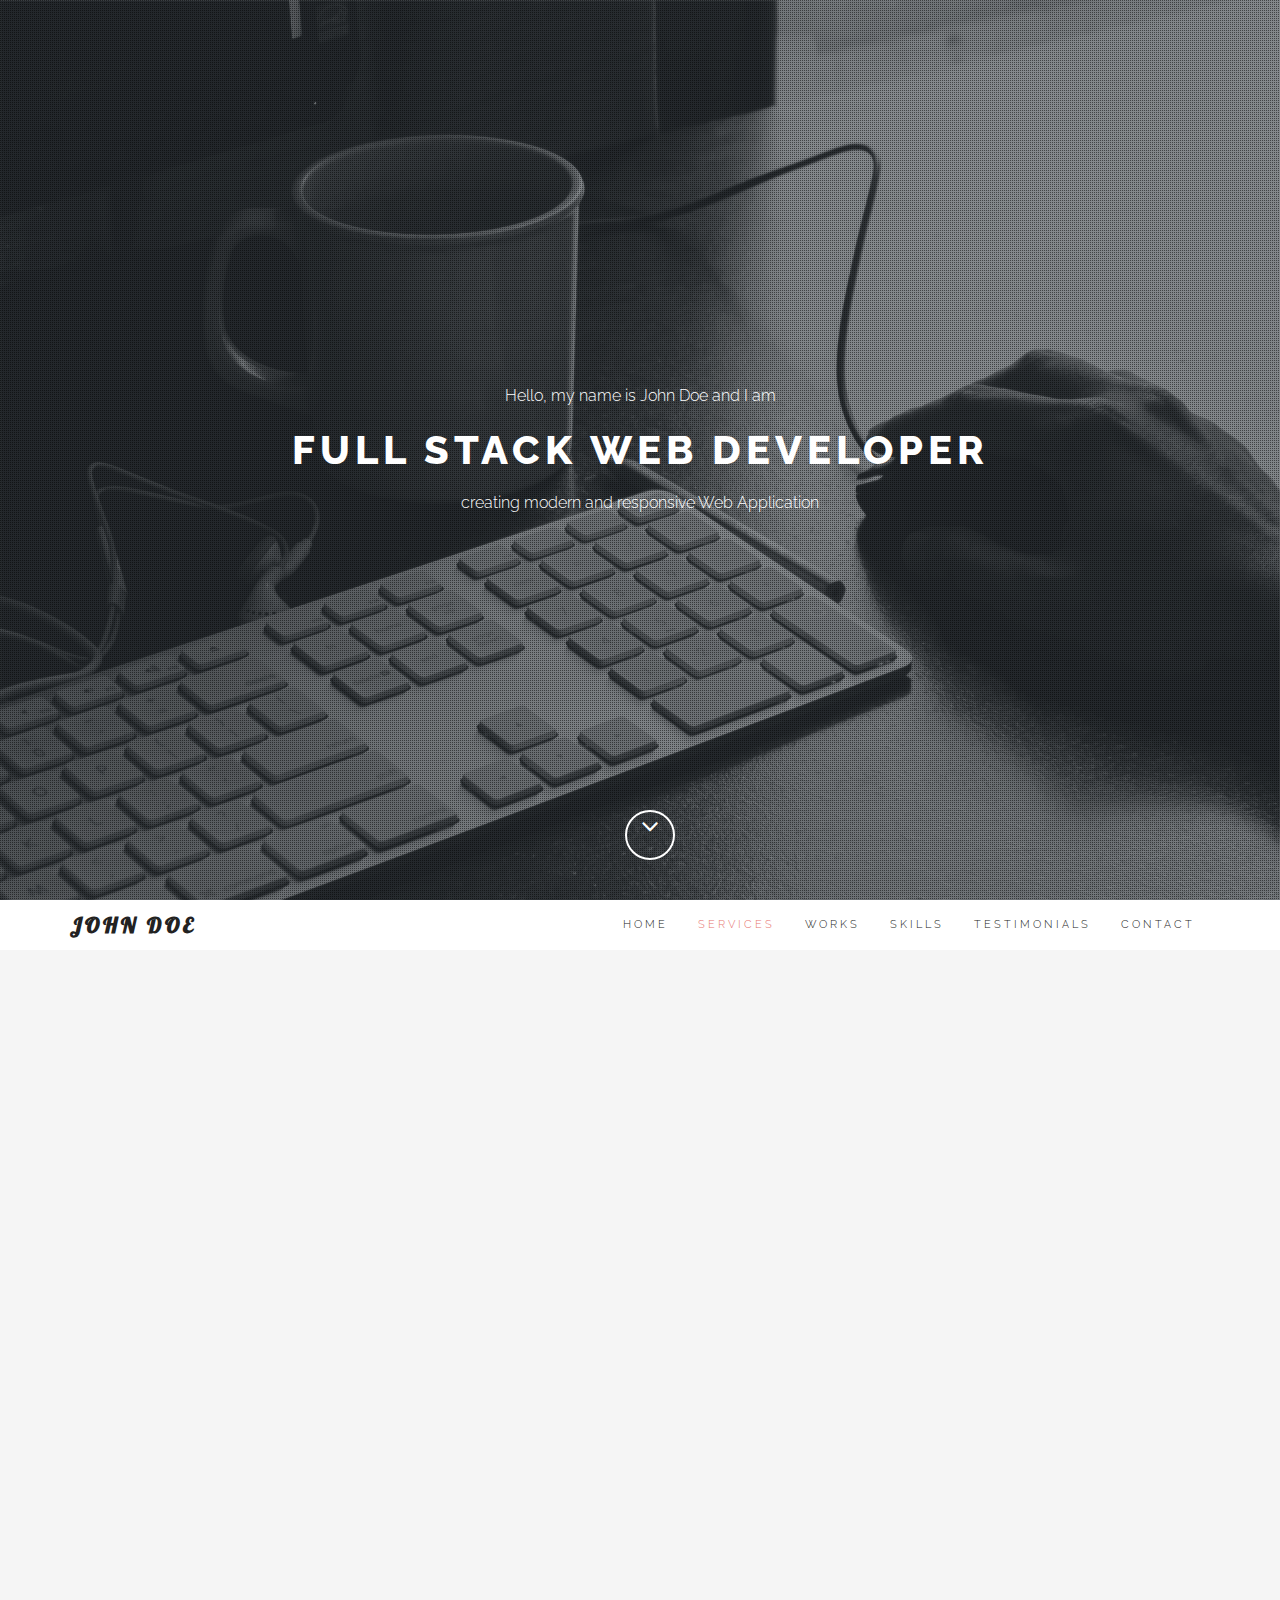
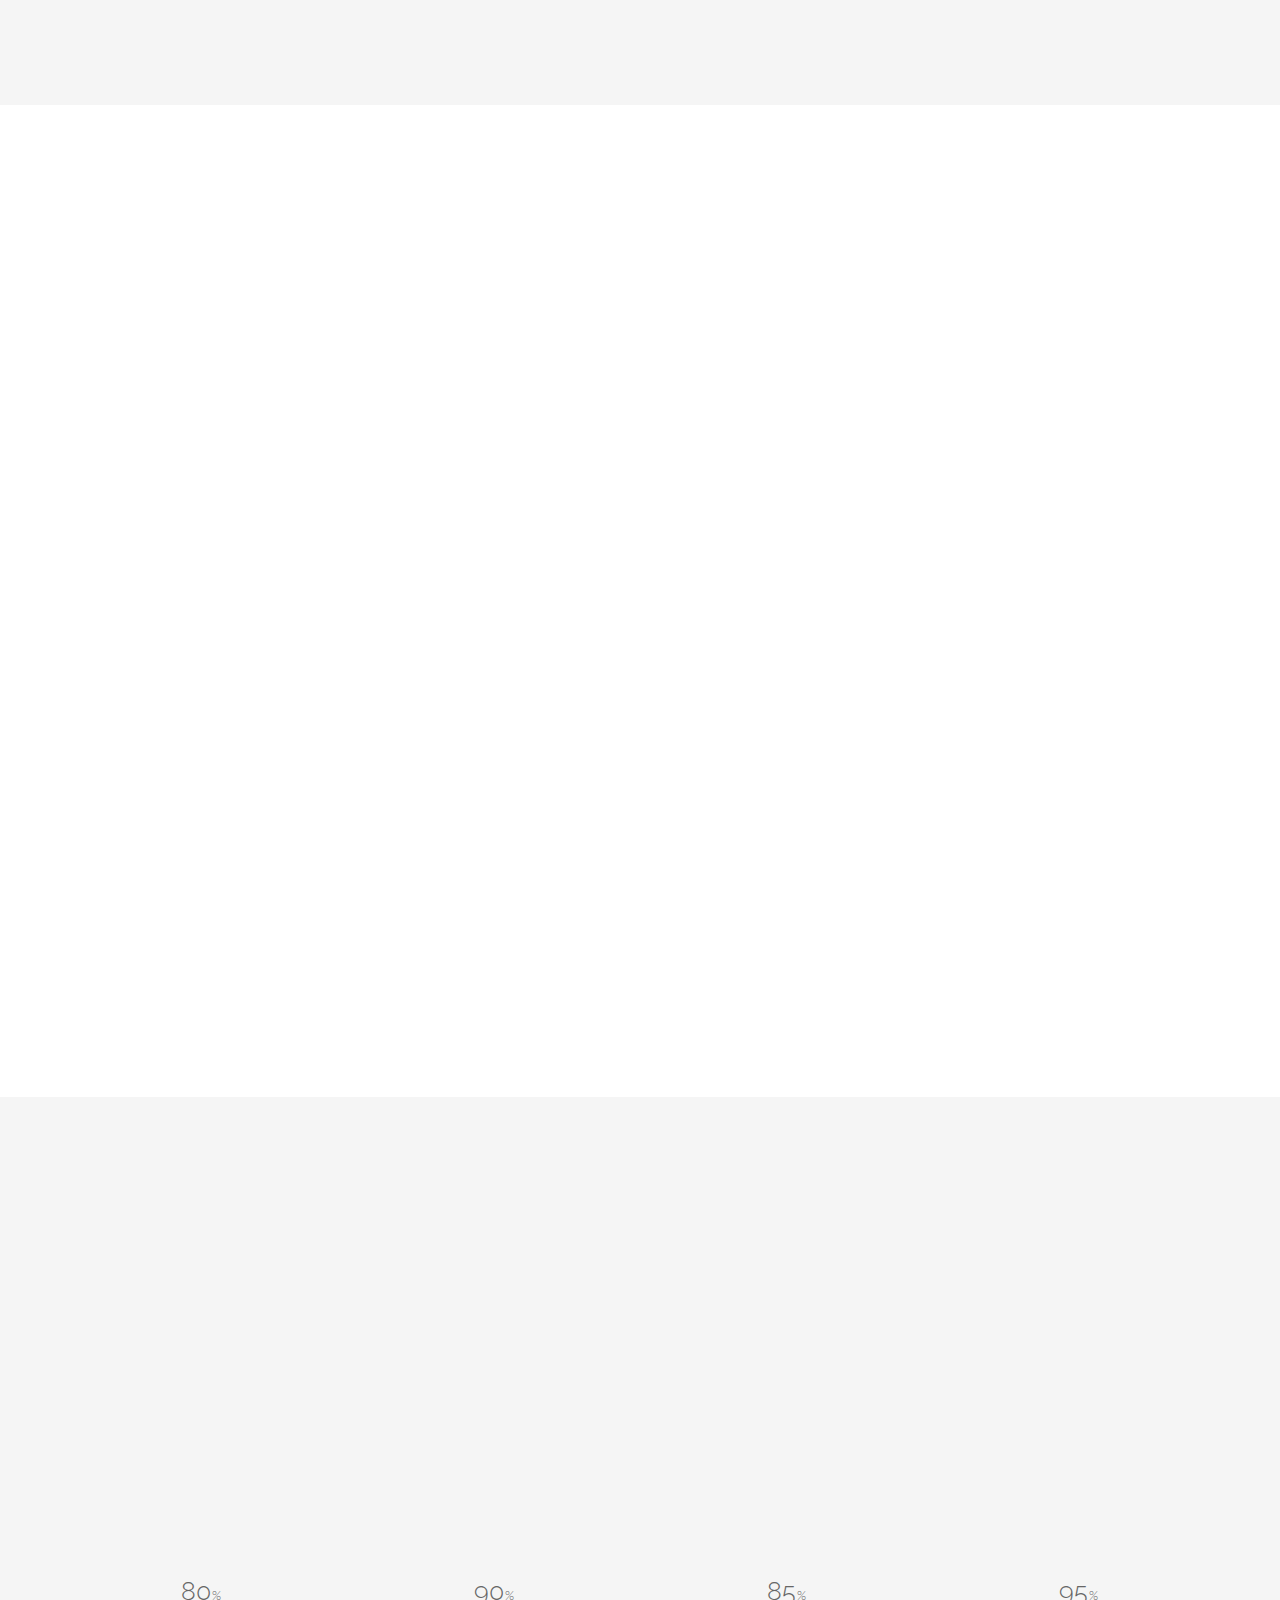
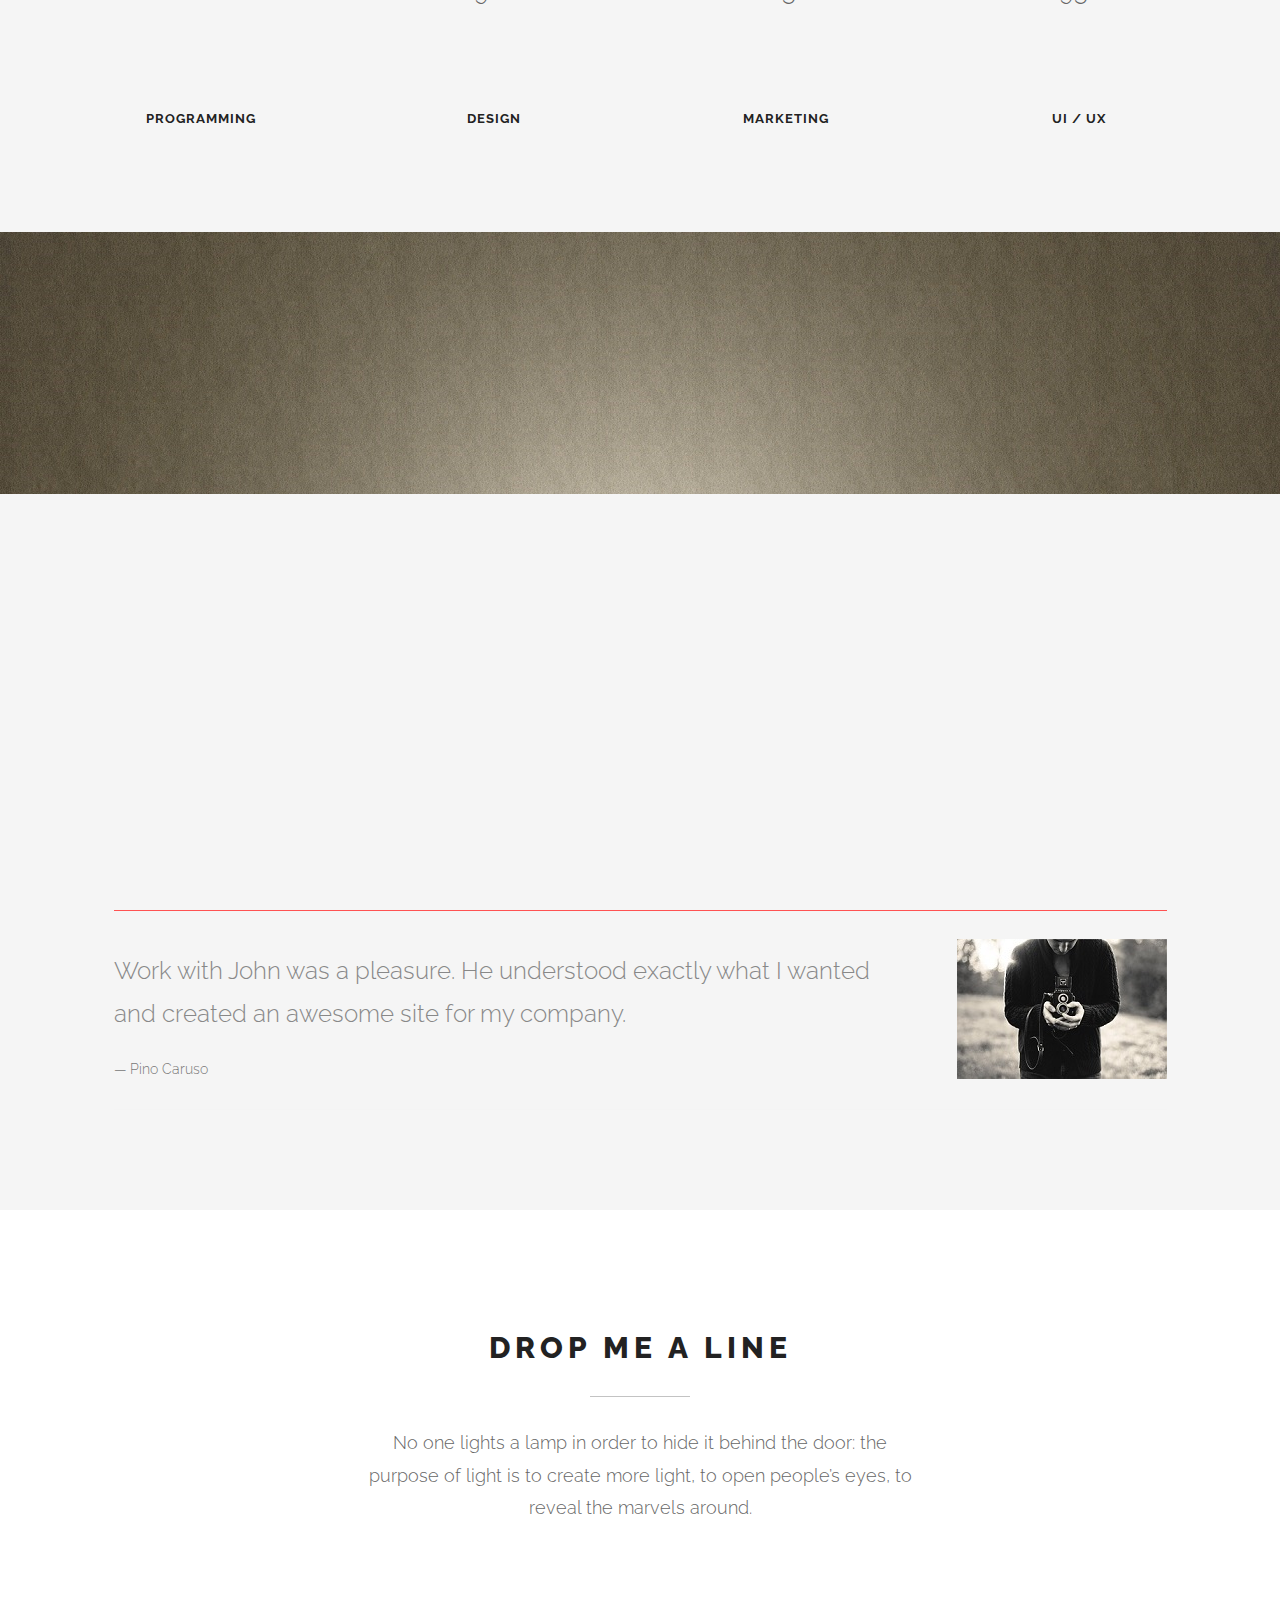
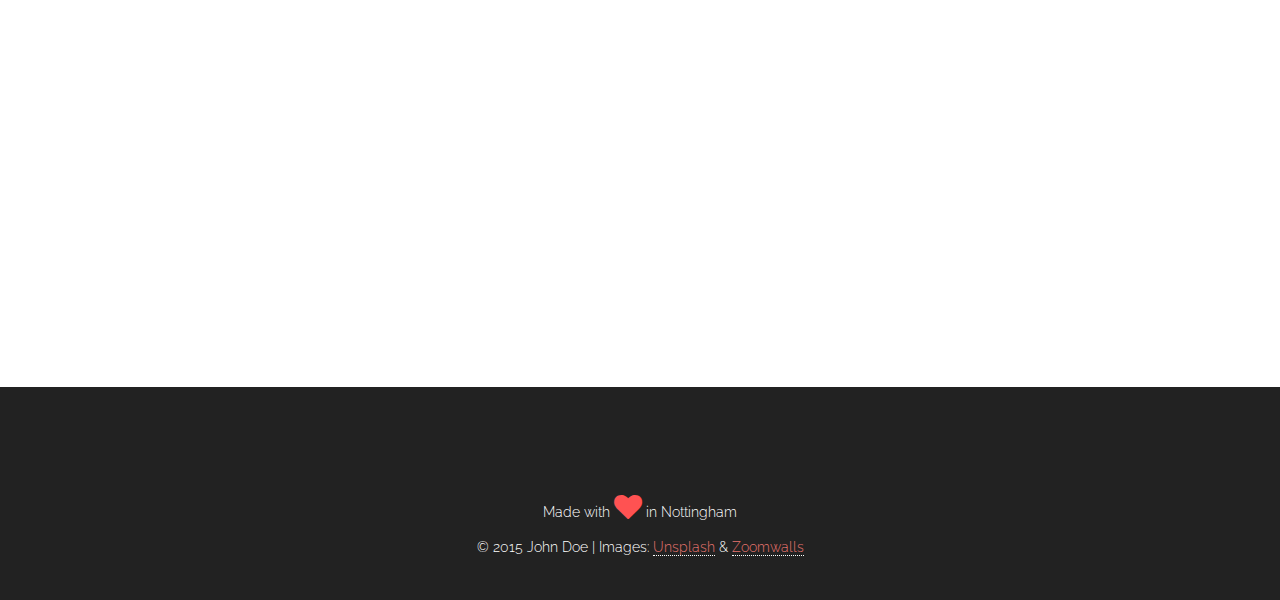
<file: clean/index.html>
<!DOCTYPE html>
<html lang="en">
<head>
	<meta charset="UTF-8">
	<meta name="viewport" content="width=device-width, initial-scale=1.0">
	<meta name="description" content="">
	<meta name="author" content="">

	<title>Clean - One Page Personal Portfolio</title>

	<!-- CSS -->
	<link href="assets/bootstrap/css/bootstrap.min.css" rel="stylesheet" media="screen">
	<link href="assets/css/font-awesome.min.css" rel="stylesheet" media="screen">
	<link href="assets/css/simple-line-icons.css" rel="stylesheet" media="screen">
	<link href="assets/css/animate.css" rel="stylesheet">
    
	<!-- Custom styles CSS -->
	<link href="assets/css/style.css" rel="stylesheet" media="screen">
    
    <script src="assets/js/modernizr.custom.js"></script>
       
</head>
<body>

	<!-- Preloader -->

	<div id="preloader">
		<div id="status"></div>
	</div>

	<!-- Home start -->

	<section id="home" class="pfblock-image screen-height">
        <div class="home-overlay"></div>
		<div class="intro">
			<div class="start">Hello, my name is John Doe and I am</div>
			<h1>Full Stack Web Developer</h1>
			<div class="start">creating modern and responsive Web Application</div>
		</div>

        <a href="#services">
		<div class="scroll-down">
            <span>
                <i class="fa fa-angle-down fa-2x"></i>
            </span>
		</div>
        </a>

	</section>

	<!-- Home end -->

	<!-- Navigation start -->

	<header class="header">

		<nav class="navbar navbar-custom" role="navigation">

			<div class="container">

				<div class="navbar-header">
					<button type="button" class="navbar-toggle" data-toggle="collapse" data-target="#custom-collapse">
						<span class="sr-only">Toggle navigation</span>
						<span class="icon-bar"></span>
						<span class="icon-bar"></span>
						<span class="icon-bar"></span>
					</button>
					<a class="navbar-brand" href="index.html">John Doe</a>
				</div>

				<div class="collapse navbar-collapse" id="custom-collapse">
					<ul class="nav navbar-nav navbar-right">
						<li><a href="#home">Home</a></li>
						<li><a href="#services">Services</a></li>
                        <li><a href="#portfolio">Works</a></li>
                        <li><a href="#skills">Skills</a></li>
						<li><a href="#testimonials">Testimonials</a></li>
						<li><a href="#contact">Contact</a></li>
					</ul>
				</div>

			</div><!-- .container -->

		</nav>

	</header>

	<!-- Navigation end -->

    <!-- Services start -->

	<section id="services" class="pfblock pfblock-gray">
		<div class="container">
			<div class="row">

				<div class="col-sm-6 col-sm-offset-3">

					<div class="pfblock-header wow fadeInUp">
						<h2 class="pfblock-title">This is what I do</h2>
						<div class="pfblock-line"></div>
						<div class="pfblock-subtitle">
							No one lights a lamp in order to hide it behind the door: the purpose of light is to create more light, to open people’s eyes, to reveal the marvels around.
						</div>
					</div>

				</div>

			</div>

			<div class="row">

				<div class="col-sm-3">

					<div class="iconbox wow slideInLeft">
						<div class="iconbox-icon">
							<span class="icon-magic-wand"></span>
						</div>
						<div class="iconbox-text">
							<h3 class="iconbox-title">Web Design</h3>
							<div class="iconbox-desc">
								Good things come to those who wait, but only the things left by those who hustle
							</div>
						</div>
					</div>

				</div>

				<div class="col-sm-3">

					<div class="iconbox wow slideInLeft">
						<div class="iconbox-icon">
							<span class="icon-puzzle"></span>
						</div>
						<div class="iconbox-text">
							<h3 class="iconbox-title">Web Programming</h3>
							<div class="iconbox-desc">
								Good things come to those who wait, but only the things left by those who hustle
							</div>
						</div>
					</div>

				</div>

				<div class="col-sm-3">

					<div class="iconbox wow slideInRight">
						<div class="iconbox-icon">
							<span class="icon-badge"></span>
						</div>
						<div class="iconbox-text">
							<h3 class="iconbox-title">Branding</h3>
							<div class="iconbox-desc">
								Good things come to those who wait, but only the things left by those who hustle
							</div>
						</div>
					</div>

				</div>

				<div class="col-sm-3">

					<div class="iconbox wow slideInRight">
						<div class="iconbox-icon">
							<span class="icon-question"></span>
						</div>
						<div class="iconbox-text">
							<h3 class="iconbox-title">Consultation</h3>
							<div class="iconbox-desc">
								Good things come to those who wait, but only the things left by those who hustle
							</div>
						</div>
					</div>

				</div>

			</div><!-- .row -->
		</div><!-- .container -->
	</section>

	<!-- Services end -->
    
	<!-- Portfolio start -->

	<section id="portfolio" class="pfblock">
		<div class="container">
			<div class="row">

				<div class="col-sm-6 col-sm-offset-3">

					<div class="pfblock-header wow fadeInUp">
						<h2 class="pfblock-title">My works</h2>
						<div class="pfblock-line"></div>
						<div class="pfblock-subtitle">
							No one lights a lamp in order to hide it behind the door: the purpose of light is to create more light, to open people’s eyes, to reveal the marvels around.
						</div>
					</div>

				</div>

			</div><!-- .row -->
            
            
            <div class="row">
                
                <div class="col-xs-12 col-sm-4 col-md-4">
                    
                    <div class="grid wow zoomIn">
                        <figure class="effect-bubba">
                            <img src="assets/images/item-1.jpg" alt="img01"/>
                            <figcaption>
                                <h2>Crazy <span>Shark</span></h2>
                                <p>Lily likes to play with crayons and pencils</p>
                            </figcaption>			
                        </figure>
                    </div>
                    
                </div>

                <div class="col-xs-12 col-sm-4 col-md-4">
            
                    <div class="grid wow zoomIn">
                        <figure class="effect-bubba">
                            <img src="assets/images/item-2.jpg" alt="img01"/>
                            <figcaption>
                                <h2>Funny <span>Tortoise</span></h2>
                                <p>Lily likes to play with crayons and pencils</p>
                            </figcaption>			
                        </figure>
                    </div>
                    
                </div>
                
                <div class="col-xs-12 col-sm-4 col-md-4">
            
                    <div class="grid wow zoomIn">
                        <figure class="effect-bubba">
                            <img src="assets/images/item-3.jpg" alt="img01"/>
                            <figcaption>
                                <h2>The <span>Hat</span></h2>
                                <p>Lily likes to play with crayons and pencils</p>
                            </figcaption>			
                        </figure>
                    </div>
                    
                </div>
                
                <div class="col-xs-12 col-sm-4 col-md-4">
            
                    <div class="grid wow zoomIn">
                        <figure class="effect-bubba">
                            <img src="assets/images/item-4.jpg" alt="img01"/>
                            <figcaption>
                                <h2>Bang <span>Bang</span></h2>
                                <p>Lily likes to play with crayons and pencils</p>
                            </figcaption>			
                        </figure>
                    </div>
                    
                </div>
                
                <div class="col-xs-12 col-sm-4 col-md-4">
            
                    <div class="grid wow zoomIn">
                        <figure class="effect-bubba">
                            <img src="assets/images/item-5.jpg" alt="img01"/>
                            <figcaption>
                                <h2>Crypton <span>Dude</span></h2>
                                <p>Lily likes to play with crayons and pencils</p>
                            </figcaption>			
                        </figure>
                    </div>
                    
                </div>
                
                <div class="col-xs-12 col-sm-4 col-md-4">
            
                    <div class="grid wow zoomIn">
                        <figure class="effect-bubba">
                            <img src="assets/images/item-6.jpg" alt="img01"/>
                            <figcaption>
                                <h2>Don't <span>Poke</span></h2>
                                <p>Lily likes to play with crayons and pencils</p>
                            </figcaption>			
                        </figure>
                    </div>
                    
                </div>
                
            </div>


		</div><!-- .contaier -->

	</section>

	<!-- Portfolio end -->
    
    <!-- Skills start -->
    
    <section class="pfblock pfblock-gray" id="skills">
		
			<div class="container">
			
				<div class="row skills">
					
					<div class="row">

                        <div class="col-sm-6 col-sm-offset-3">

                            <div class="pfblock-header wow fadeInUp">
                                <h2 class="pfblock-title">My Skills</h2>
                                <div class="pfblock-line"></div>
                                <div class="pfblock-subtitle">
                                    No one lights a lamp in order to hide it behind the door: the purpose of light is to create more light, to open people’s eyes, to reveal the marvels around.
                                </div>
                            </div>

                        </div>

                    </div><!-- .row -->
					
					<div class="col-sm-6 col-md-3 text-center">
						<span data-percent="80" class="chart easyPieChart" style="width: 140px; height: 140px; line-height: 140px;">
                            <span class="percent">80</span>
                        </span>
						<h3 class="text-center">Programming</h3>
					</div>
					<div class="col-sm-6 col-md-3 text-center">
						<span data-percent="90" class="chart easyPieChart" style="width: 140px; height: 140px; line-height: 140px;">
                            <span class="percent">90</span>
                        </span>
						<h3 class="text-center">Design</h3>
					</div>
					<div class="col-sm-6 col-md-3 text-center">
						<span data-percent="85" class="chart easyPieChart" style="width: 140px; height: 140px; line-height: 140px;">
                            <span class="percent">85</span>
                        </span>
						<h3 class="text-center">Marketing</h3>
					</div>
					<div class="col-sm-6 col-md-3 text-center">
						<span data-percent="95" class="chart easyPieChart" style="width: 140px; height: 140px; line-height: 140px;">
                            <span class="percent">95</span>
                        </span>
						<h3 class="text-center">UI / UX</h3>
					</div>
					
				</div><!--End row -->
			
			</div>
		
    </section>
    
    <!-- Skills end -->

	<!-- CallToAction start -->

	<section class="calltoaction">
		<div class="container">

			<div class="row">

				<div class="col-md-12 col-lg-12">
					<h2 class="wow slideInRight" data-wow-delay=".1s">ARE YOU READY TO START?</h2>
					<div class="calltoaction-decription wow slideInRight" data-wow-delay=".2s">
						I'm available for freelance projects.
					</div>
				</div>

				<div class="col-md-12 col-lg-12 calltoaction-btn wow slideInRight" data-wow-delay=".3s">
					<a href="#contact" class="btn btn-lg">Hire Me</a>
				</div>

			</div><!-- .row -->
		</div><!-- .container -->
	</section>

	<!-- CallToAction end -->

	<!-- Testimonials start -->

	<section id="testimonials" class="pfblock pfblock-gray">

		<div class="container">
            
            <div class="row">

				<div class="col-sm-6 col-sm-offset-3">

					<div class="pfblock-header wow fadeInUp">
						<h2 class="pfblock-title">What my clients say</h2>
						<div class="pfblock-line"></div>
						<div class="pfblock-subtitle">
							No one lights a lamp in order to hide it behind the door: the purpose of light is to create more light, to open people’s eyes, to reveal the marvels around.
						</div>
					</div>

				</div>

			</div><!-- .row -->

            <div class="row">

			<div id="cbp-qtrotator" class="cbp-qtrotator">
                <div class="cbp-qtcontent">
                    <img src="assets/images/client-1.jpg" alt="client-1" />
                    <blockquote>
                      <p>Work with John was a pleasure. He understood exactly what I wanted and created an awesome site for my company.</p>
                      <footer>Pino Caruso</footer>
                    </blockquote>
                </div>
                <div class="cbp-qtcontent">
                    <img src="assets/images/client-2.jpg" alt="client-2" />
                    <blockquote>
                      <p>I'm really happy with the results. Get 100% satisfaction is difficult but Alex got it without problems.</p>
                      <footer>Jane Doe</footer>
                    </blockquote>
                </div>

            </div>		

            </div><!-- .row -->

					
		</div><!-- .row -->
	</section>

	<!-- Testimonial end -->


	<!-- Contact start -->

	<section id="contact" class="pfblock">
		<div class="container">
			<div class="row">

				<div class="col-sm-6 col-sm-offset-3">

					<div class="pfblock-header">
						<h2 class="pfblock-title">Drop me a line</h2>
						<div class="pfblock-line"></div>
						<div class="pfblock-subtitle">
							No one lights a lamp in order to hide it behind the door: the purpose of light is to create more light, to open people’s eyes, to reveal the marvels around.
						</div>
					</div>

				</div>

			</div><!-- .row -->

			<div class="row">

				<div class="col-sm-6 col-sm-offset-3">

					<form id="contact-form" role="form">
						<div class="ajax-hidden">
							<div class="form-group wow fadeInUp">
								<label class="sr-only" for="c_name">Name</label>
								<input type="text" id="c_name" class="form-control" name="c_name" placeholder="Name">
							</div>

							<div class="form-group wow fadeInUp" data-wow-delay=".1s">
								<label class="sr-only" for="c_email">Email</label>
								<input type="email" id="c_email" class="form-control" name="c_email" placeholder="E-mail">
							</div>

							<div class="form-group wow fadeInUp" data-wow-delay=".2s">
								<textarea class="form-control" id="c_message" name="c_message" rows="7" placeholder="Message"></textarea>
							</div>

							<button type="submit" class="btn btn-lg btn-block wow fadeInUp" data-wow-delay=".3s">Send Message</button>
						</div>
						<div class="ajax-response"></div>
					</form>

				</div>

			</div><!-- .row -->
		</div><!-- .container -->
	</section>

	<!-- Contact end -->

	<!-- Footer start -->

	<footer id="footer">
		<div class="container">
			<div class="row">

				<div class="col-sm-12">

					<ul class="social-links">
						<li><a href="index.html#" class="wow fadeInUp"><i class="fa fa-facebook"></i></a></li>
						<li><a href="index.html#" class="wow fadeInUp" data-wow-delay=".1s"><i class="fa fa-twitter"></i></a></li>
						<li><a href="index.html#" class="wow fadeInUp" data-wow-delay=".2s"><i class="fa fa-google-plus"></i></a></li>
						<li><a href="index.html#" class="wow fadeInUp" data-wow-delay=".4s"><i class="fa fa-pinterest"></i></a></li>
						<li><a href="index.html#" class="wow fadeInUp" data-wow-delay=".5s"><i class="fa fa-envelope"></i></a></li>
					</ul>

					<p class="heart">
                        Made with <span class="fa fa-heart fa-2x animated pulse"></span> in Nottingham
                    </p>
                    <p class="copyright">
                        © 2015 John Doe | Images: <a href="https://unsplash.com/">Unsplash</a> & <a href="http://zoomwalls.com/">Zoomwalls</a>
					</p>

				</div>

			</div><!-- .row -->
		</div><!-- .container -->
	</footer>

	<!-- Footer end -->

	<!-- Scroll to top -->

	<div class="scroll-up">
		<a href="#home"><i class="fa fa-angle-up"></i></a>
	</div>
    
    <!-- Scroll to top end-->

	<!-- Javascript files -->

	<script src="assets/js/jquery-1.11.1.min.js"></script>
	<script src="assets/bootstrap/js/bootstrap.min.js"></script>
	<script src="assets/js/jquery.parallax-1.1.3.js"></script>
	<script src="assets/js/imagesloaded.pkgd.js"></script>
	<script src="assets/js/jquery.sticky.js"></script>
	<script src="assets/js/smoothscroll.js"></script>
	<script src="assets/js/wow.min.js"></script>
    <script src="assets/js/jquery.easypiechart.js"></script>
    <script src="assets/js/waypoints.min.js"></script>
    <script src="assets/js/jquery.cbpQTRotator.js"></script>
	<script src="assets/js/custom.js"></script>

</body>
</html>
</file>
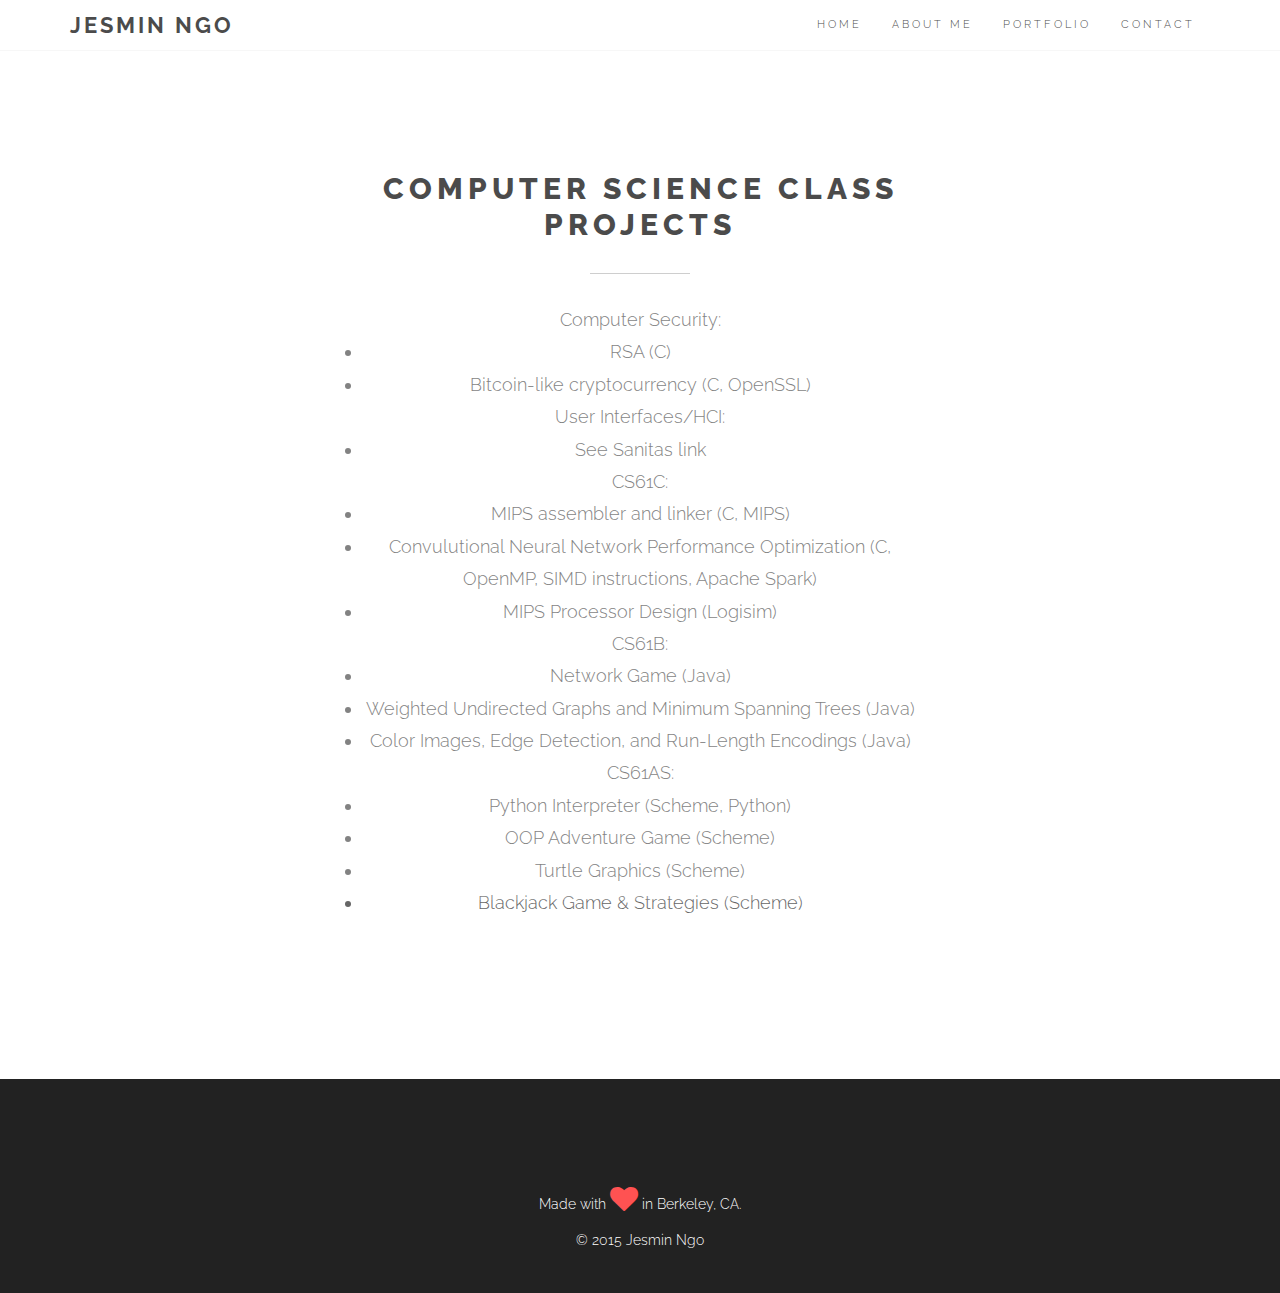
<file: csclassprojects.html>
<!DOCTYPE html>
<html lang="en">
<head>
	<meta charset="UTF-8">
	<meta name="viewport" content="width=device-width, initial-scale=1.0">
	<meta name="description" content="">
	<meta name="author" content="">

	<title>Jesmin Ngo</title>

	<!-- CSS -->
	<link href="assets/bootstrap/css/bootstrap.min.css" rel="stylesheet" media="screen">
	<link href="assets/css/font-awesome.min.css" rel="stylesheet" media="screen">
	<link href="assets/css/simple-line-icons.css" rel="stylesheet" media="screen">
	<link href="assets/css/animate.css" rel="stylesheet">
    
	<!-- Custom styles CSS -->
	<link href="assets/css/style.css" rel="stylesheet" media="screen">
    
    <script src="assets/js/modernizr.custom.js"></script>

	<link rel="icon" href="assets/images/personallogo.png" type="image/x-icon" />
	<!--
	<link rel="shortcut icon" href="images/favicon.ico"> -->

</head>
<body>

	<!-- Preloader -->

	<div id="preloader">
		<div id="status"></div>
	</div>

		<!-- Navigation start -->

	<header class="header">

		<nav class="navbar navbar-custom" role="navigation">

			<div class="container">

				<div class="navbar-header">
					<button type="button" class="navbar-toggle" data-toggle="collapse" data-target="#custom-collapse">
						<span class="sr-only">Toggle navigation</span>
						<span class="icon-bar"></span>
						<span class="icon-bar"></span>
						<span class="icon-bar"></span>
					</button>
					<!--<a class="navbar-logo" href="index.html"><img src="assets/images/personallogo.png"></a>-->
					<a class="navbar-brand" href="index.html">Jesmin Ngo</a>
				</div>

				<div class="collapse navbar-collapse" id="custom-collapse">
					<ul class="nav navbar-nav navbar-right">
						<li><a href="http://jesmin-n.github.io/#home">Home</a></li>
						<li><a href="http://jesmin-n.github.io/#about">About Me</a></li>
                        <li><a href="http://jesmin-n.github.io/#portfolio">Portfolio</a></li>
						<li><a href="http://jesmin-n.github.io/#contact">Contact</a></li>
					</ul>
				</div>

			</div><!-- .container -->

		</nav>

	</header>

	<!-- Navigation end -->

	<section id="picevent" class="pfblock">
		<div class="container">
            <div class="row">

				<div class="col-sm-6 col-sm-offset-3">

					<div class="pfblock-header wow fadeInUp">
						<h2 class="pfblock-title">Computer Science Class Projects</h2>
						<div class="pfblock-line"></div>
						<div class="pfblock-subtitle">
							Computer Security:
							<li>RSA (C)</li>
							<li>Bitcoin-like cryptocurrency (C, OpenSSL)</li>
							
							User Interfaces/HCI:
							<li>See Sanitas link</li>

							CS61C:
							<li>MIPS assembler and linker (C, MIPS)</li>
							<li>Convulutional Neural Network Performance Optimization (C, OpenMP, SIMD instructions, Apache Spark)</li>
							<li>MIPS Processor Design (Logisim)</li>
							
							CS61B: 
							<li>Network Game (Java)</li>
							<li>Weighted Undirected Graphs and Minimum Spanning Trees (Java)</li>
							<li>Color Images, Edge Detection, and Run-Length Encodings (Java)</li>

							CS61AS:
							<li>Python Interpreter (Scheme, Python)</li>
							<li>OOP Adventure Game (Scheme)</li>
							<li>Turtle Graphics (Scheme)</li>
							<li>Blackjack Game & Strategies (Scheme)</li>
							
						</div>
					</div>

				</div>
			</div> <!-- .row -->
            
		</div><!-- .row -->
	</section>
	<!-- Footer start -->

	<footer id="footer">
		<div class="container">
			<div class="row">

				<div class="col-sm-12">

					<ul class="social-links">
						<li><a href="picevent.html#" class="wow fadeInUp"><i class="fa fa-facebook"></i></a></li>
						<li><a href="picevent.html#" class="wow fadeInUp" data-wow-delay=".1s"><i class="fa fa-twitter"></i></a></li>
						<li><a href="picevent.html#" class="wow fadeInUp" data-wow-delay=".2s"><i class="fa fa-google-plus"></i></a></li>
						<li><a href="picevent.html#" class="wow fadeInUp" data-wow-delay=".4s"><i class="fa fa-pinterest"></i></a></li>
						<li><a href="picevent.html#" class="wow fadeInUp" data-wow-delay=".5s"><i class="fa fa-envelope"></i></a></li>
					</ul>

					<p class="heart">
                        Made with <span class="fa fa-heart fa-2x animated pulse"></span> in Berkeley, CA.
                    </p>
                    <p class="copyright">
                        © 2015 Jesmin Ngo
					</p>

				</div>

			</div><!-- .row -->
		</div><!-- .container -->
	</footer>

	<!-- Footer end -->

	<!-- Scroll to top -->

	<div class="scroll-up">
		<a href="picevent.html#"><i class="fa fa-angle-up"></i></a>
	</div>
    
    <!-- Scroll to top end-->

	<!-- Javascript files -->

	<script src="assets/js/jquery-1.11.1.min.js"></script>
	<script src="assets/bootstrap/js/bootstrap.min.js"></script>
	<script src="assets/js/jquery.parallax-1.1.3.js"></script>
	<script src="assets/js/imagesloaded.pkgd.js"></script>
	<script src="assets/js/jquery.sticky.js"></script>
	<script src="assets/js/smoothscroll.js"></script>
	<script src="assets/js/wow.min.js"></script>
    <script src="assets/js/jquery.easypiechart.js"></script>
    <script src="assets/js/waypoints.min.js"></script>
    <script src="assets/js/jquery.cbpQTRotator.js"></script>
	<script src="assets/js/custom.js"></script>

	</body>
</html>
</file>
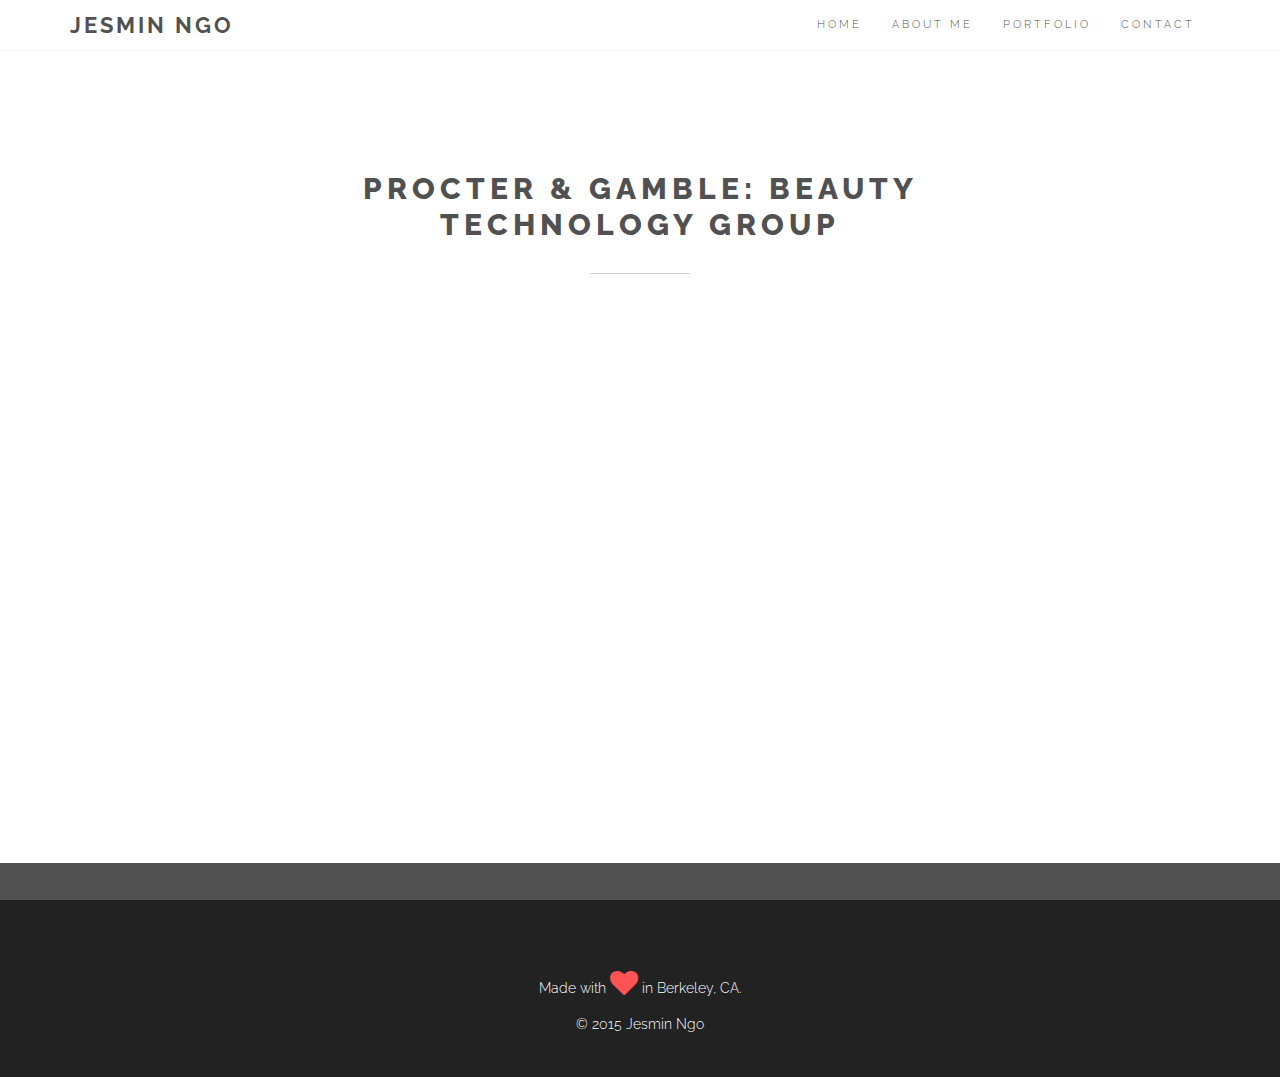
<file: pghair.html>
<!DOCTYPE html>
<html lang="en">
<head>
	<meta charset="UTF-8">
	<meta name="viewport" content="width=device-width, initial-scale=1.0">
	<meta name="description" content="">
	<meta name="author" content="">

	<title>Jesmin Ngo</title>

	<!-- CSS -->
	<link href="assets/bootstrap/css/bootstrap.min.css" rel="stylesheet" media="screen">
	<link href="assets/css/font-awesome.min.css" rel="stylesheet" media="screen">
	<link href="assets/css/simple-line-icons.css" rel="stylesheet" media="screen">
	<link href="assets/css/animate.css" rel="stylesheet">
    
	<!-- Custom styles CSS -->
	<link href="assets/css/style.css" rel="stylesheet" media="screen">
    
    <script src="assets/js/modernizr.custom.js"></script>

	<link rel="icon" href="assets/images/personallogo.png" type="image/x-icon" />
	<!--
	<link rel="shortcut icon" href="images/favicon.ico"> -->

</head>
<body>

	<!-- Preloader -->

	<div id="preloader">
		<div id="status"></div>
	</div>

		<!-- Navigation start -->

	<header class="header">

		<nav class="navbar navbar-custom" role="navigation">

			<div class="container">

				<div class="navbar-header">
					<button type="button" class="navbar-toggle" data-toggle="collapse" data-target="#custom-collapse">
						<span class="sr-only">Toggle navigation</span>
						<span class="icon-bar"></span>
						<span class="icon-bar"></span>
						<span class="icon-bar"></span>
					</button>
					<!--<a class="navbar-logo" href="index.html"><img src="assets/images/personallogo.png"></a>-->
					<a class="navbar-brand" href="index.html">Jesmin Ngo</a>
				</div>

				<div class="collapse navbar-collapse" id="custom-collapse">
					<ul class="nav navbar-nav navbar-right">
						<li><a href="http://jesmin-n.github.io/#home">Home</a></li>
						<li><a href="http://jesmin-n.github.io/#about">About Me</a></li>
                        <li><a href="http://jesmin-n.github.io/#portfolio">Portfolio</a></li>
						<li><a href="http://jesmin-n.github.io/#contact">Contact</a></li>
					</ul>
				</div>

			</div><!-- .container -->

		</nav>

	</header>

	<!-- Navigation end -->

	<section id="picevent" class="pfblock">
		<div class="container">
            <div class="row">

				<div class="col-sm-6 col-sm-offset-3">

					<div class="pfblock-header wow fadeInUp">
						<h2 class="pfblock-title">Procter & Gamble: Beauty Technology Group</h2>
						<div class="pfblock-line"></div>
						<div class="pfblock-subtitle">
							<iframe src="https://docs.google.com/presentation/d/135DcPEDpmeD3fVqrP7UBjYq-Pf7ZiluoyYCy3jdSlV0/embed?start=false&loop=false&delayms=3000" frameborder="0" width="480" height="389" allowfullscreen="true" mozallowfullscreen="true" webkitallowfullscreen="true"></iframe>
							<!-- Some of the top things I learned:
							<br />
							<li></li>
						</div>
					</div>

				</div>
			</div> <!-- .row -->
            
		</div><!-- .row -->
	</section>
	<!-- Footer start -->

	<footer id="footer">
		<div class="container">
			<div class="row">

				<div class="col-sm-12">

					<ul class="social-links">
						<li><a href="pghair.html#" class="wow fadeInUp"><i class="fa fa-facebook"></i></a></li>
						<li><a href="pghair.html#" class="wow fadeInUp" data-wow-delay=".1s"><i class="fa fa-twitter"></i></a></li>
						<li><a href="pghair.html#" class="wow fadeInUp" data-wow-delay=".2s"><i class="fa fa-google-plus"></i></a></li>
						<li><a href="pghair.html#" class="wow fadeInUp" data-wow-delay=".4s"><i class="fa fa-pinterest"></i></a></li>
						<li><a href="pghair.html#" class="wow fadeInUp" data-wow-delay=".5s"><i class="fa fa-envelope"></i></a></li>
					</ul>

					<p class="heart">
                        Made with <span class="fa fa-heart fa-2x animated pulse"></span> in Berkeley, CA.
                    </p>
                    <p class="copyright">
                        © 2015 Jesmin Ngo
					</p>

				</div>

			</div><!-- .row -->
		</div><!-- .container -->
	</footer>

	<!-- Footer end -->

	<!-- Scroll to top -->

	<div class="scroll-up">
		<a href="pghair.html#"><i class="fa fa-angle-up"></i></a>
	</div>
    
    <!-- Scroll to top end-->

	<!-- Javascript files -->

	<script src="assets/js/jquery-1.11.1.min.js"></script>
	<script src="assets/bootstrap/js/bootstrap.min.js"></script>
	<script src="assets/js/jquery.parallax-1.1.3.js"></script>
	<script src="assets/js/imagesloaded.pkgd.js"></script>
	<script src="assets/js/jquery.sticky.js"></script>
	<script src="assets/js/smoothscroll.js"></script>
	<script src="assets/js/wow.min.js"></script>
    <script src="assets/js/jquery.easypiechart.js"></script>
    <script src="assets/js/waypoints.min.js"></script>
    <script src="assets/js/jquery.cbpQTRotator.js"></script>
	<script src="assets/js/custom.js"></script>

	</body>
</html>
</file>
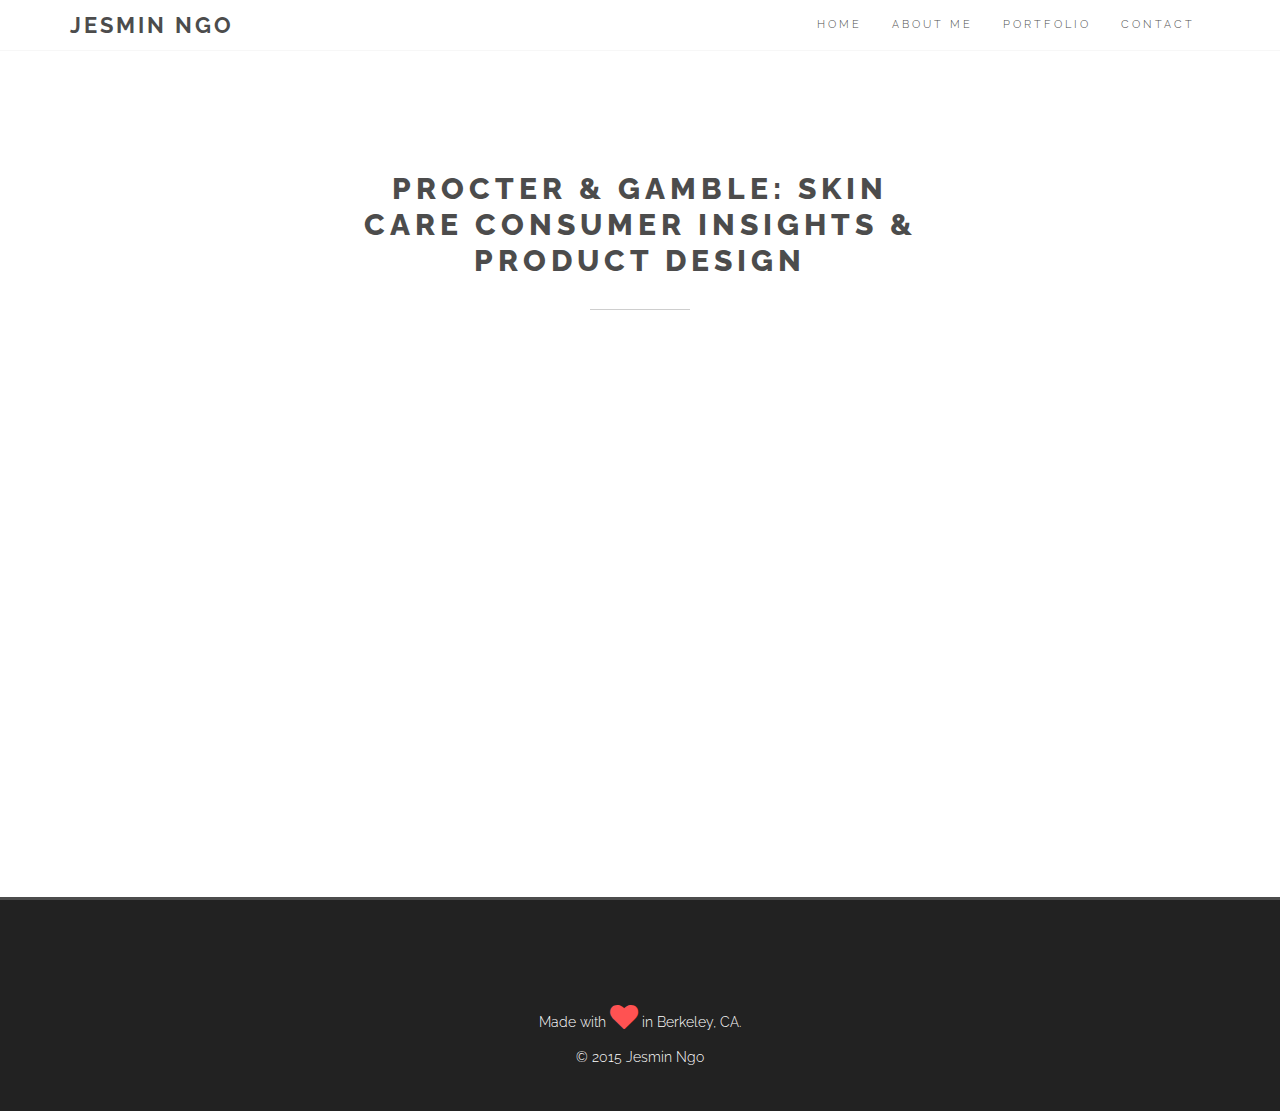
<file: pgskin.html>
<!DOCTYPE html>
<html lang="en">
<head>
	<meta charset="UTF-8">
	<meta name="viewport" content="width=device-width, initial-scale=1.0">
	<meta name="description" content="">
	<meta name="author" content="">

	<title>Jesmin Ngo</title>

	<!-- CSS -->
	<link href="assets/bootstrap/css/bootstrap.min.css" rel="stylesheet" media="screen">
	<link href="assets/css/font-awesome.min.css" rel="stylesheet" media="screen">
	<link href="assets/css/simple-line-icons.css" rel="stylesheet" media="screen">
	<link href="assets/css/animate.css" rel="stylesheet">
    
	<!-- Custom styles CSS -->
	<link href="assets/css/style.css" rel="stylesheet" media="screen">
    
    <script src="assets/js/modernizr.custom.js"></script>

	<link rel="icon" href="assets/images/personallogo.png" type="image/x-icon" />
	<!--
	<link rel="shortcut icon" href="images/favicon.ico"> -->

</head>
<body>

	<!-- Preloader -->

	<div id="preloader">
		<div id="status"></div>
	</div>

		<!-- Navigation start -->

	<header class="header">

		<nav class="navbar navbar-custom" role="navigation">

			<div class="container">

				<div class="navbar-header">
					<button type="button" class="navbar-toggle" data-toggle="collapse" data-target="#custom-collapse">
						<span class="sr-only">Toggle navigation</span>
						<span class="icon-bar"></span>
						<span class="icon-bar"></span>
						<span class="icon-bar"></span>
					</button>
					<!--<a class="navbar-logo" href="index.html"><img src="assets/images/personallogo.png"></a>-->
					<a class="navbar-brand" href="index.html">Jesmin Ngo</a>
				</div>

				<div class="collapse navbar-collapse" id="custom-collapse">
					<ul class="nav navbar-nav navbar-right">
						<li><a href="http://jesmin-n.github.io/#home">Home</a></li>
						<li><a href="http://jesmin-n.github.io/#about">About Me</a></li>
                        <li><a href="http://jesmin-n.github.io/#portfolio">Portfolio</a></li>
						<li><a href="http://jesmin-n.github.io/#contact">Contact</a></li>
					</ul>
				</div>

			</div><!-- .container -->

		</nav>

	</header>

	<!-- Navigation end -->

	<section id="picevent" class="pfblock">
		<div class="container">
            <div class="row">

				<div class="col-sm-6 col-sm-offset-3">

					<div class="pfblock-header wow fadeInUp">
						<h2 class="pfblock-title">Procter & Gamble: Skin Care Consumer Insights & Product Design</h2>
						<div class="pfblock-line"></div>
						<div class="pfblock-subtitle">
						</div>
						<iframe src="https://docs.google.com/presentation/d/1Hd7W3qevlyUcIpxjQaXRi18p7JZT2WsAtuXksG9DGVA/embed?start=false&loop=false&delayms=3000" frameborder="0" width="480" height="389" allowfullscreen="true" mozallowfullscreen="true" webkitallowfullscreen="true"></iframe>
					</div>

				</div>
			</div> <!-- .row -->
            
		</div><!-- .row -->
	</section>
	<!-- Footer start -->

	<footer id="footer">
		<div class="container">
			<div class="row">

				<div class="col-sm-12">

					<ul class="social-links">
						<li><a href="pgskin.html#" class="wow fadeInUp"><i class="fa fa-facebook"></i></a></li>
						<li><a href="pgskin.html#" class="wow fadeInUp" data-wow-delay=".1s"><i class="fa fa-twitter"></i></a></li>
						<li><a href="pgskin.html#" class="wow fadeInUp" data-wow-delay=".2s"><i class="fa fa-google-plus"></i></a></li>
						<li><a href="pgskin.html#" class="wow fadeInUp" data-wow-delay=".4s"><i class="fa fa-pinterest"></i></a></li>
						<li><a href="pgskin.html#" class="wow fadeInUp" data-wow-delay=".5s"><i class="fa fa-envelope"></i></a></li>
					</ul>

					<p class="heart">
                        Made with <span class="fa fa-heart fa-2x animated pulse"></span> in Berkeley, CA.
                    </p>
                    <p class="copyright">
                        © 2015 Jesmin Ngo
					</p>

				</div>

			</div><!-- .row -->
		</div><!-- .container -->
	</footer>

	<!-- Footer end -->

	<!-- Scroll to top -->

	<div class="scroll-up">
		<a href="pgskin.html#"><i class="fa fa-angle-up"></i></a>
	</div>
    
    <!-- Scroll to top end-->

	<!-- Javascript files -->

	<script src="assets/js/jquery-1.11.1.min.js"></script>
	<script src="assets/bootstrap/js/bootstrap.min.js"></script>
	<script src="assets/js/jquery.parallax-1.1.3.js"></script>
	<script src="assets/js/imagesloaded.pkgd.js"></script>
	<script src="assets/js/jquery.sticky.js"></script>
	<script src="assets/js/smoothscroll.js"></script>
	<script src="assets/js/wow.min.js"></script>
    <script src="assets/js/jquery.easypiechart.js"></script>
    <script src="assets/js/waypoints.min.js"></script>
    <script src="assets/js/jquery.cbpQTRotator.js"></script>
	<script src="assets/js/custom.js"></script>

	</body>
</html>
</file>
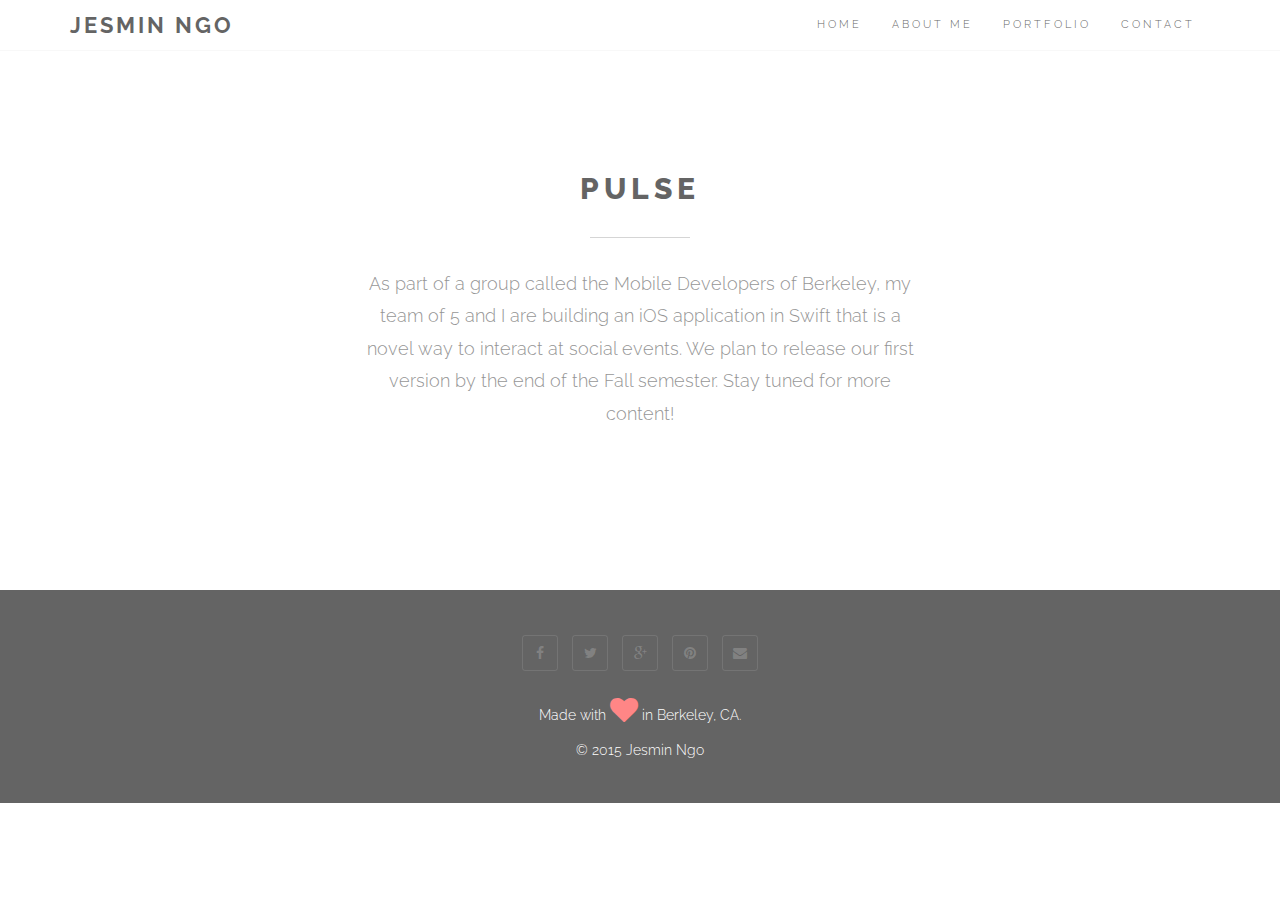
<file: picevent.html>
<!DOCTYPE html>
<html lang="en">
<head>
	<meta charset="UTF-8">
	<meta name="viewport" content="width=device-width, initial-scale=1.0">
	<meta name="description" content="">
	<meta name="author" content="">

	<title>Jesmin Ngo</title>

	<!-- CSS -->
	<link href="assets/bootstrap/css/bootstrap.min.css" rel="stylesheet" media="screen">
	<link href="assets/css/font-awesome.min.css" rel="stylesheet" media="screen">
	<link href="assets/css/simple-line-icons.css" rel="stylesheet" media="screen">
	<link href="assets/css/animate.css" rel="stylesheet">
    
	<!-- Custom styles CSS -->
	<link href="assets/css/style.css" rel="stylesheet" media="screen">
    
    <script src="assets/js/modernizr.custom.js"></script>

	<link rel="icon" href="assets/images/personallogo.png" type="image/x-icon" />
	<!--
	<link rel="shortcut icon" href="images/favicon.ico"> -->

</head>
<body>

	<!-- Preloader -->

	<div id="preloader">
		<div id="status"></div>
	</div>

		<!-- Navigation start -->

	<header class="header">

		<nav class="navbar navbar-custom" role="navigation">

			<div class="container">

				<div class="navbar-header">
					<button type="button" class="navbar-toggle" data-toggle="collapse" data-target="#custom-collapse">
						<span class="sr-only">Toggle navigation</span>
						<span class="icon-bar"></span>
						<span class="icon-bar"></span>
						<span class="icon-bar"></span>
					</button>
					<!--<a class="navbar-logo" href="index.html"><img src="assets/images/personallogo.png"></a>-->
					<a class="navbar-brand" href="index.html">Jesmin Ngo</a>
				</div>

				<div class="collapse navbar-collapse" id="custom-collapse">
					<ul class="nav navbar-nav navbar-right">
						<li><a href="http://jesmin-n.github.io/#home">Home</a></li>
						<li><a href="http://jesmin-n.github.io/#about">About Me</a></li>
                        <li><a href="http://jesmin-n.github.io/#portfolio">Portfolio</a></li>
						<li><a href="http://jesmin-n.github.io/#contact">Contact</a></li>
					</ul>
				</div>

			</div><!-- .container -->

		</nav>

	</header>

	<!-- Navigation end -->

	<section id="picevent" class="pfblock">
		<div class="container">
            <div class="row">

				<div class="col-sm-6 col-sm-offset-3">

					<div class="pfblock-header wow fadeInUp">
						<h2 class="pfblock-title">Pulse</h2>
						<div class="pfblock-line"></div>
						<div class="pfblock-subtitle">
							As part of a group called the Mobile Developers of Berkeley, my team of 5 and I are building an iOS application in Swift that is a novel way to interact at social events. We plan to release our first version by the end of the Fall semester. Stay tuned for more content!
						</div>
					</div>

				</div>
			</div> <!-- .row -->
            
		</div><!-- .row -->
	</section>
	<!-- Footer start -->

	<footer id="footer">
		<div class="container">
			<div class="row">

				<div class="col-sm-12">

					<ul class="social-links">
						<li><a href="picevent.html#" class="wow fadeInUp"><i class="fa fa-facebook"></i></a></li>
						<li><a href="picevent.html#" class="wow fadeInUp" data-wow-delay=".1s"><i class="fa fa-twitter"></i></a></li>
						<li><a href="picevent.html#" class="wow fadeInUp" data-wow-delay=".2s"><i class="fa fa-google-plus"></i></a></li>
						<li><a href="picevent.html#" class="wow fadeInUp" data-wow-delay=".4s"><i class="fa fa-pinterest"></i></a></li>
						<li><a href="picevent.html#" class="wow fadeInUp" data-wow-delay=".5s"><i class="fa fa-envelope"></i></a></li>
					</ul>

					<p class="heart">
                        Made with <span class="fa fa-heart fa-2x animated pulse"></span> in Berkeley, CA.
                    </p>
                    <p class="copyright">
                        © 2015 Jesmin Ngo
					</p>

				</div>

			</div><!-- .row -->
		</div><!-- .container -->
	</footer>

	<!-- Footer end -->

	<!-- Scroll to top -->

	<div class="scroll-up">
		<a href="picevent.html#"><i class="fa fa-angle-up"></i></a>
	</div>
    
    <!-- Scroll to top end-->

	<!-- Javascript files -->

	<script src="assets/js/jquery-1.11.1.min.js"></script>
	<script src="assets/bootstrap/js/bootstrap.min.js"></script>
	<script src="assets/js/jquery.parallax-1.1.3.js"></script>
	<script src="assets/js/imagesloaded.pkgd.js"></script>
	<script src="assets/js/jquery.sticky.js"></script>
	<script src="assets/js/smoothscroll.js"></script>
	<script src="assets/js/wow.min.js"></script>
    <script src="assets/js/jquery.easypiechart.js"></script>
    <script src="assets/js/waypoints.min.js"></script>
    <script src="assets/js/jquery.cbpQTRotator.js"></script>
	<script src="assets/js/custom.js"></script>

	</body>
</html>
</file>
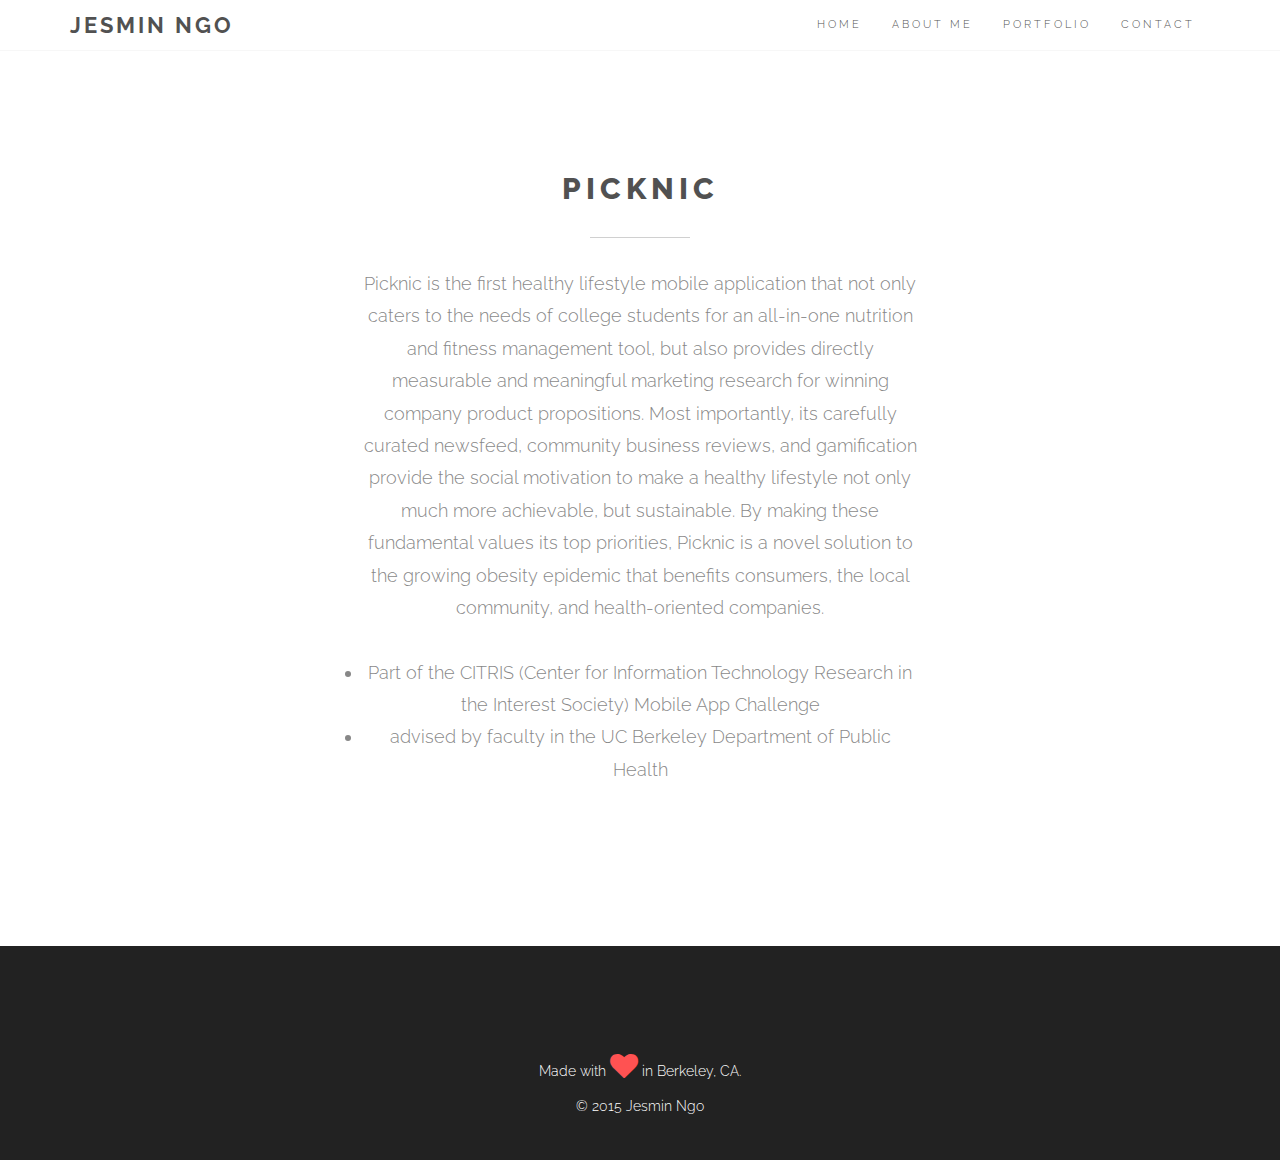
<file: picknic.html>
<!DOCTYPE html>
<html lang="en">
<head>
	<meta charset="UTF-8">
	<meta name="viewport" content="width=device-width, initial-scale=1.0">
	<meta name="description" content="">
	<meta name="author" content="">

	<title>Jesmin Ngo</title>

	<!-- CSS -->
	<link href="assets/bootstrap/css/bootstrap.min.css" rel="stylesheet" media="screen">
	<link href="assets/css/font-awesome.min.css" rel="stylesheet" media="screen">
	<link href="assets/css/simple-line-icons.css" rel="stylesheet" media="screen">
	<link href="assets/css/animate.css" rel="stylesheet">
    
	<!-- Custom styles CSS -->
	<link href="assets/css/style.css" rel="stylesheet" media="screen">
    
    <script src="assets/js/modernizr.custom.js"></script>

	<link rel="icon" href="assets/images/personallogo.png" type="image/x-icon" />
	<!--
	<link rel="shortcut icon" href="images/favicon.ico"> -->

</head>
<body>

	<!-- Preloader -->

	<div id="preloader">
		<div id="status"></div>
	</div>

		<!-- Navigation start -->

	<header class="header">

		<nav class="navbar navbar-custom" role="navigation">

			<div class="container">

				<div class="navbar-header">
					<button type="button" class="navbar-toggle" data-toggle="collapse" data-target="#custom-collapse">
						<span class="sr-only">Toggle navigation</span>
						<span class="icon-bar"></span>
						<span class="icon-bar"></span>
						<span class="icon-bar"></span>
					</button>
					<!--<a class="navbar-logo" href="index.html"><img src="assets/images/personallogo.png"></a>-->
					<a class="navbar-brand" href="index.html">Jesmin Ngo</a>
				</div>

				<div class="collapse navbar-collapse" id="custom-collapse">
					<ul class="nav navbar-nav navbar-right">
						<li><a href="http://jesmin-n.github.io/#home">Home</a></li>
						<li><a href="http://jesmin-n.github.io/#about">About Me</a></li>
                        <li><a href="http://jesmin-n.github.io/#portfolio">Portfolio</a></li>
						<li><a href="http://jesmin-n.github.io/#contact">Contact</a></li>
					</ul>
				</div>

			</div><!-- .container -->

		</nav>

	</header>

	<!-- Navigation end -->

	<section id="picevent" class="pfblock">
		<div class="container">
            <div class="row">

				<div class="col-sm-6 col-sm-offset-3">

					<div class="pfblock-header wow fadeInUp">
						<h2 class="pfblock-title">Picknic</h2>
						<div class="pfblock-line"></div>
						<div class="pfblock-subtitle">
							Picknic is the first healthy lifestyle mobile application that not only caters to the needs of college students for an all-in-one nutrition and fitness management tool, but also provides directly measurable and meaningful marketing research for winning company product propositions. Most importantly, its carefully curated newsfeed, community business reviews, and gamification provide the social motivation to make a healthy lifestyle not only much more achievable, but sustainable. By making these fundamental values its top priorities, Picknic is a novel solution to the growing obesity epidemic that benefits consumers, the local community, and health-oriented companies.
							<br />
							<br />
							<li>Part of the CITRIS (Center for Information Technology Research in the Interest Society) Mobile App Challenge</li>
							<li>advised by faculty in the UC Berkeley Department of Public Health</li>
						</div>
					</div>

				</div>
			</div> <!-- .row -->
            
		</div><!-- .row -->
	</section>
	<!-- Footer start -->

	<footer id="footer">
		<div class="container">
			<div class="row">

				<div class="col-sm-12">

					<ul class="social-links">
						<li><a href="picevent.html#" class="wow fadeInUp"><i class="fa fa-facebook"></i></a></li>
						<li><a href="picevent.html#" class="wow fadeInUp" data-wow-delay=".1s"><i class="fa fa-twitter"></i></a></li>
						<li><a href="picevent.html#" class="wow fadeInUp" data-wow-delay=".2s"><i class="fa fa-google-plus"></i></a></li>
						<li><a href="picevent.html#" class="wow fadeInUp" data-wow-delay=".4s"><i class="fa fa-pinterest"></i></a></li>
						<li><a href="picevent.html#" class="wow fadeInUp" data-wow-delay=".5s"><i class="fa fa-envelope"></i></a></li>
					</ul>

					<p class="heart">
                        Made with <span class="fa fa-heart fa-2x animated pulse"></span> in Berkeley, CA.
                    </p>
                    <p class="copyright">
                        © 2015 Jesmin Ngo
					</p>

				</div>

			</div><!-- .row -->
		</div><!-- .container -->
	</footer>

	<!-- Footer end -->

	<!-- Scroll to top -->

	<div class="scroll-up">
		<a href="picevent.html#"><i class="fa fa-angle-up"></i></a>
	</div>
    
    <!-- Scroll to top end-->

	<!-- Javascript files -->

	<script src="assets/js/jquery-1.11.1.min.js"></script>
	<script src="assets/bootstrap/js/bootstrap.min.js"></script>
	<script src="assets/js/jquery.parallax-1.1.3.js"></script>
	<script src="assets/js/imagesloaded.pkgd.js"></script>
	<script src="assets/js/jquery.sticky.js"></script>
	<script src="assets/js/smoothscroll.js"></script>
	<script src="assets/js/wow.min.js"></script>
    <script src="assets/js/jquery.easypiechart.js"></script>
    <script src="assets/js/waypoints.min.js"></script>
    <script src="assets/js/jquery.cbpQTRotator.js"></script>
	<script src="assets/js/custom.js"></script>

	</body>
</html>
</file>
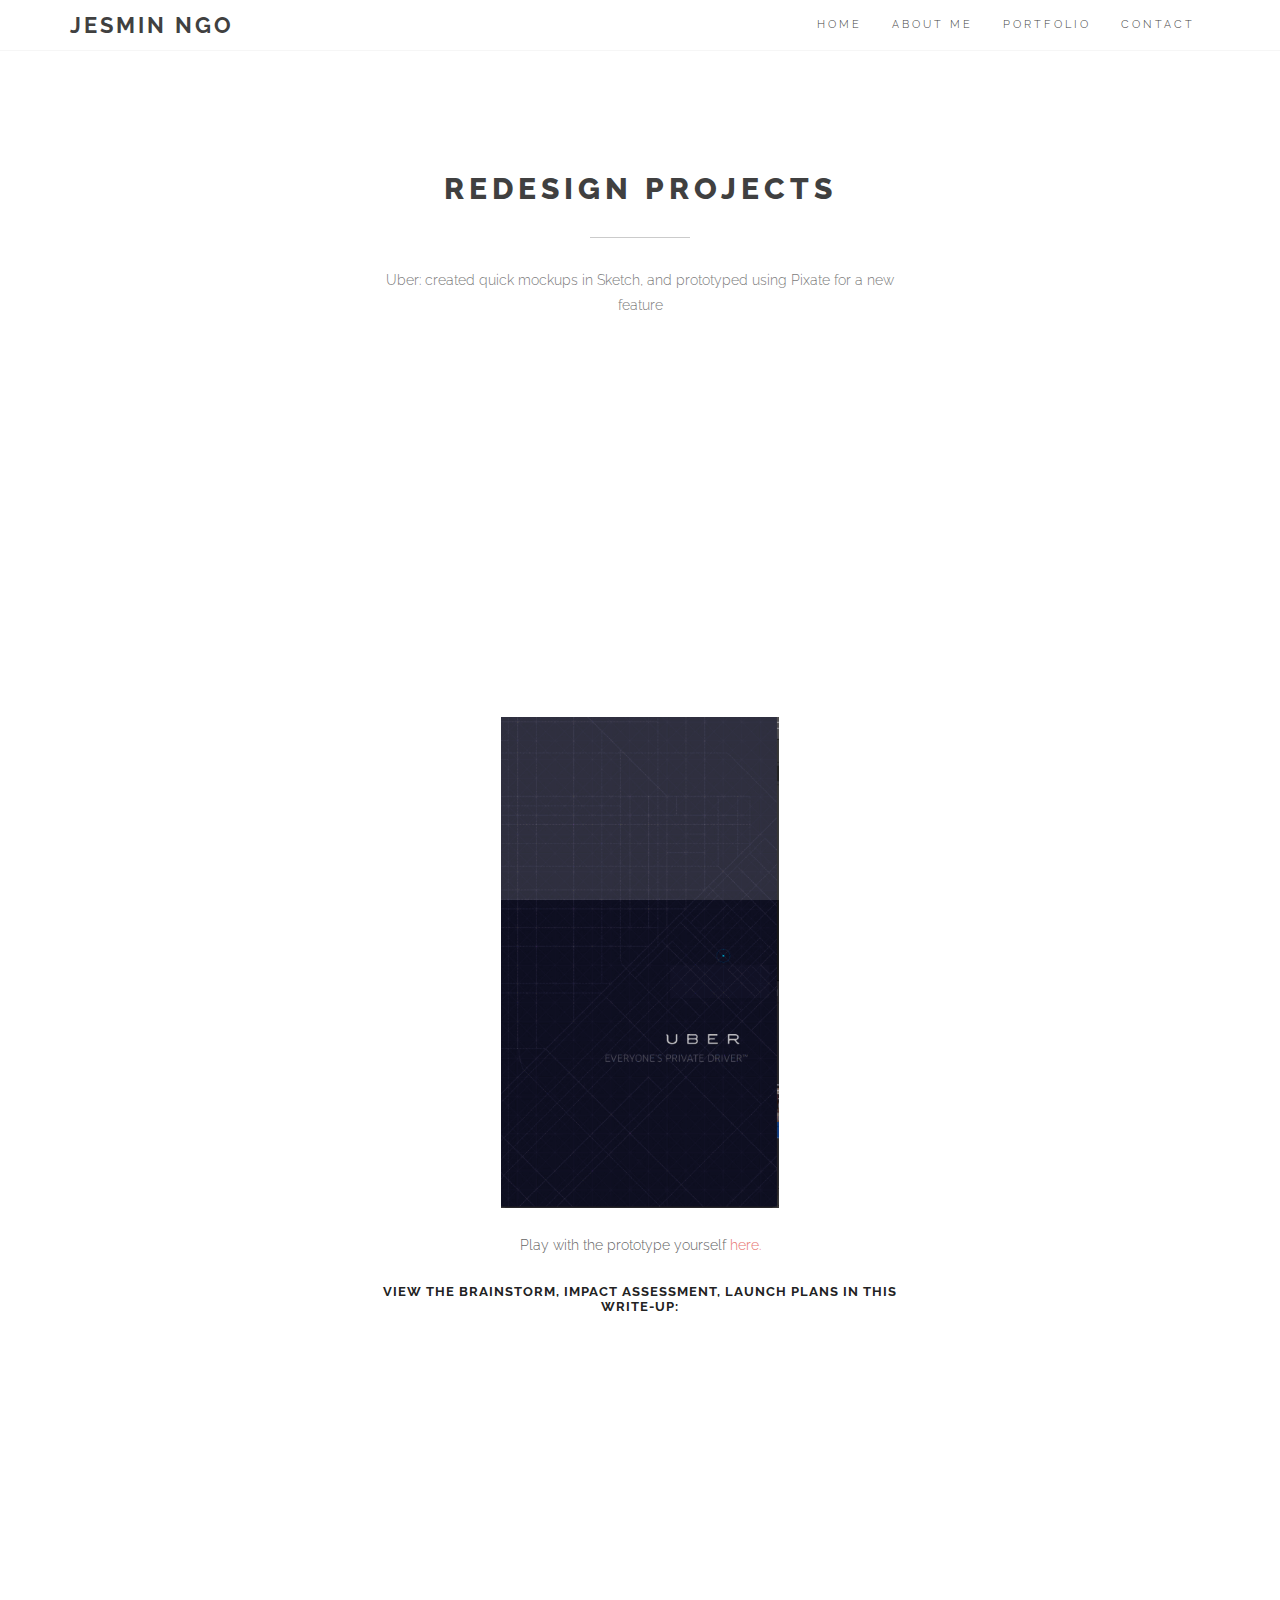
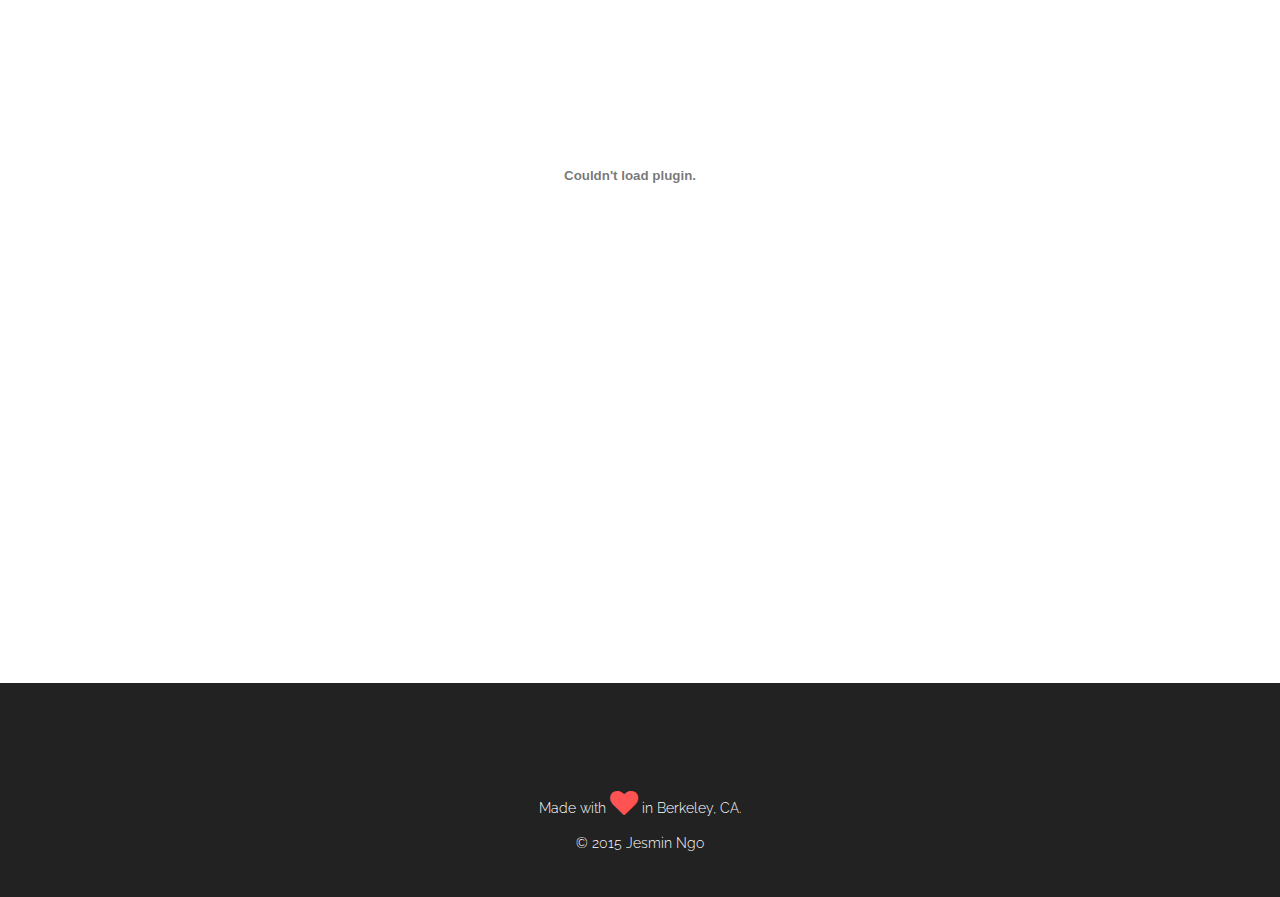
<file: redesigns.html>
<!DOCTYPE html>
<html lang="en">
   <head>
      <meta charset="UTF-8">
      <meta name="viewport" content="width=device-width, initial-scale=1.0">
      <meta name="description" content="">
      <meta name="author" content="">
      <title>Jesmin Ngo</title>
      <link href="assets/bootstrap/css/bootstrap.min.css" rel="stylesheet" media="screen">
      <link href="assets/css/font-awesome.min.css" rel="stylesheet" media="screen">
      <link href="assets/css/simple-line-icons.css" rel="stylesheet" media="screen">
      <link href="assets/css/animate.css" rel="stylesheet">
      <link href="assets/css/style.css" rel="stylesheet" media="screen">
      <script async src="assets/js/modernizr.custom.js"></script>
      <link rel="icon" href="assets/images/personallogo.png" type="image/x-icon"/>
      <!--<link rel="shortcut icon" href="images/favicon.ico"> -->
   </head>
   <body>
      <div id="preloader">
         <div id="status"></div>
      </div>
      <header class="header">
         <nav class="navbar navbar-custom" role="navigation">
            <div class="container">
               <div class="navbar-header"><button type="button" class="navbar-toggle" data-toggle="collapse" data-target="#custom-collapse"><span class="sr-only">Toggle navigation</span><span class="icon-bar"></span><span class="icon-bar"></span><span class="icon-bar"></span></button><a class="navbar-brand" href="index.html">Jesmin Ngo</a></div>
               <div class="collapse navbar-collapse" id="custom-collapse">
                  <ul class="nav navbar-nav navbar-right">
                     <li><a href="http://jesmin-n.github.io/#home">Home</a></li>
                     <li><a href="http://jesmin-n.github.io/#about">About Me</a></li>
                     <li><a href="http://jesmin-n.github.io/#portfolio">Portfolio</a></li>
                     <li><a href="http://jesmin-n.github.io/#contact">Contact</a></li>
                  </ul>
               </div>
            </div>
         </nav>
      </header>
      <section id="picevent" class="pfblock">
         <div class="container">
            <div class="row">
               <div class="col-sm-6 col-sm-offset-3">
                  <div class="pfblock-header wow fadeInUp">
                     <h2 class="pfblock-title">Redesign Projects</h2>
                     <div class="pfblock-line"></div>
                     <span>Uber:</span> created quick mockups in Sketch, and prototyped using Pixate for a new feature<br/><br/><iframe width="560" height="315" src="https://www.youtube.com/embed/oJJUq5XbvOs" frameborder="0" allowfullscreen></iframe><br/><br/><br/><img src="assets/uberredesign.gif" style="height: 50%; width: 50%"><br/><br/>Play with the prototype yourself <a href="http://pixt.io/pab69f17a78cf">here.</a><br/><br/>
                     <h3>View the brainstorm, impact assessment, launch plans in this write-up:</h3>
                     <!--There’s a secret equation Uber is constantly trying to optimize, where Uber and the driver earn the most money possible while the passenger pays the least.
not sure about product fit and if it is the most useful to the user, but definitely the most out of the way
make use of context given by where they’re coming from and where they’re going
mutually beneficial to everyone
make use of time users are doing nothing during the ride anyways
-->
                  </div>
               </div>
               <embed src="assets/pdf/UberReimagined.pdf" width="1150px" height="800px">
            </div>
         </div>
         </div>
      </section>
      <footer id="footer">
         <div class="container">
            <div class="row">
               <div class="col-sm-12">
                  <ul class="social-links">
                     <li><a href="picevent.html#" class="wow fadeInUp"><i class="fa fa-facebook"></i></a></li>
                     <li><a href="picevent.html#" class="wow fadeInUp" data-wow-delay=".1s"><i class="fa fa-twitter"></i></a></li>
                     <li><a href="picevent.html#" class="wow fadeInUp" data-wow-delay=".2s"><i class="fa fa-google-plus"></i></a></li>
                     <li><a href="picevent.html#" class="wow fadeInUp" data-wow-delay=".4s"><i class="fa fa-pinterest"></i></a></li>
                     <li><a href="picevent.html#" class="wow fadeInUp" data-wow-delay=".5s"><i class="fa fa-envelope"></i></a></li>
                  </ul>
                  <p class="heart"> Made with <span class="fa fa-heart fa-2x animated pulse"></span> in Berkeley, CA. </p>
                  <p class="copyright"> © 2015 Jesmin Ngo</p>
               </div>
            </div>
         </div>
      </footer>
      <div class="scroll-up"><a href="picevent.html#"><i class="fa fa-angle-up"></i></a></div>
      <script src="assets/js/jquery-1.11.1.min.js"></script><script src="assets/bootstrap/js/bootstrap.min.js"></script><script src="assets/js/jquery.parallax-1.1.3.js"></script><script src="assets/js/imagesloaded.pkgd.js"></script><script src="assets/js/jquery.sticky.js"></script><script src="assets/js/smoothscroll.js"></script><script src="assets/js/wow.min.js"></script> <script src="assets/js/jquery.easypiechart.js"></script> <script src="assets/js/waypoints.min.js"></script> <script src="assets/js/jquery.cbpQTRotator.js"></script><script src="assets/js/custom.js"></script>
   </body>
</html>
</file>
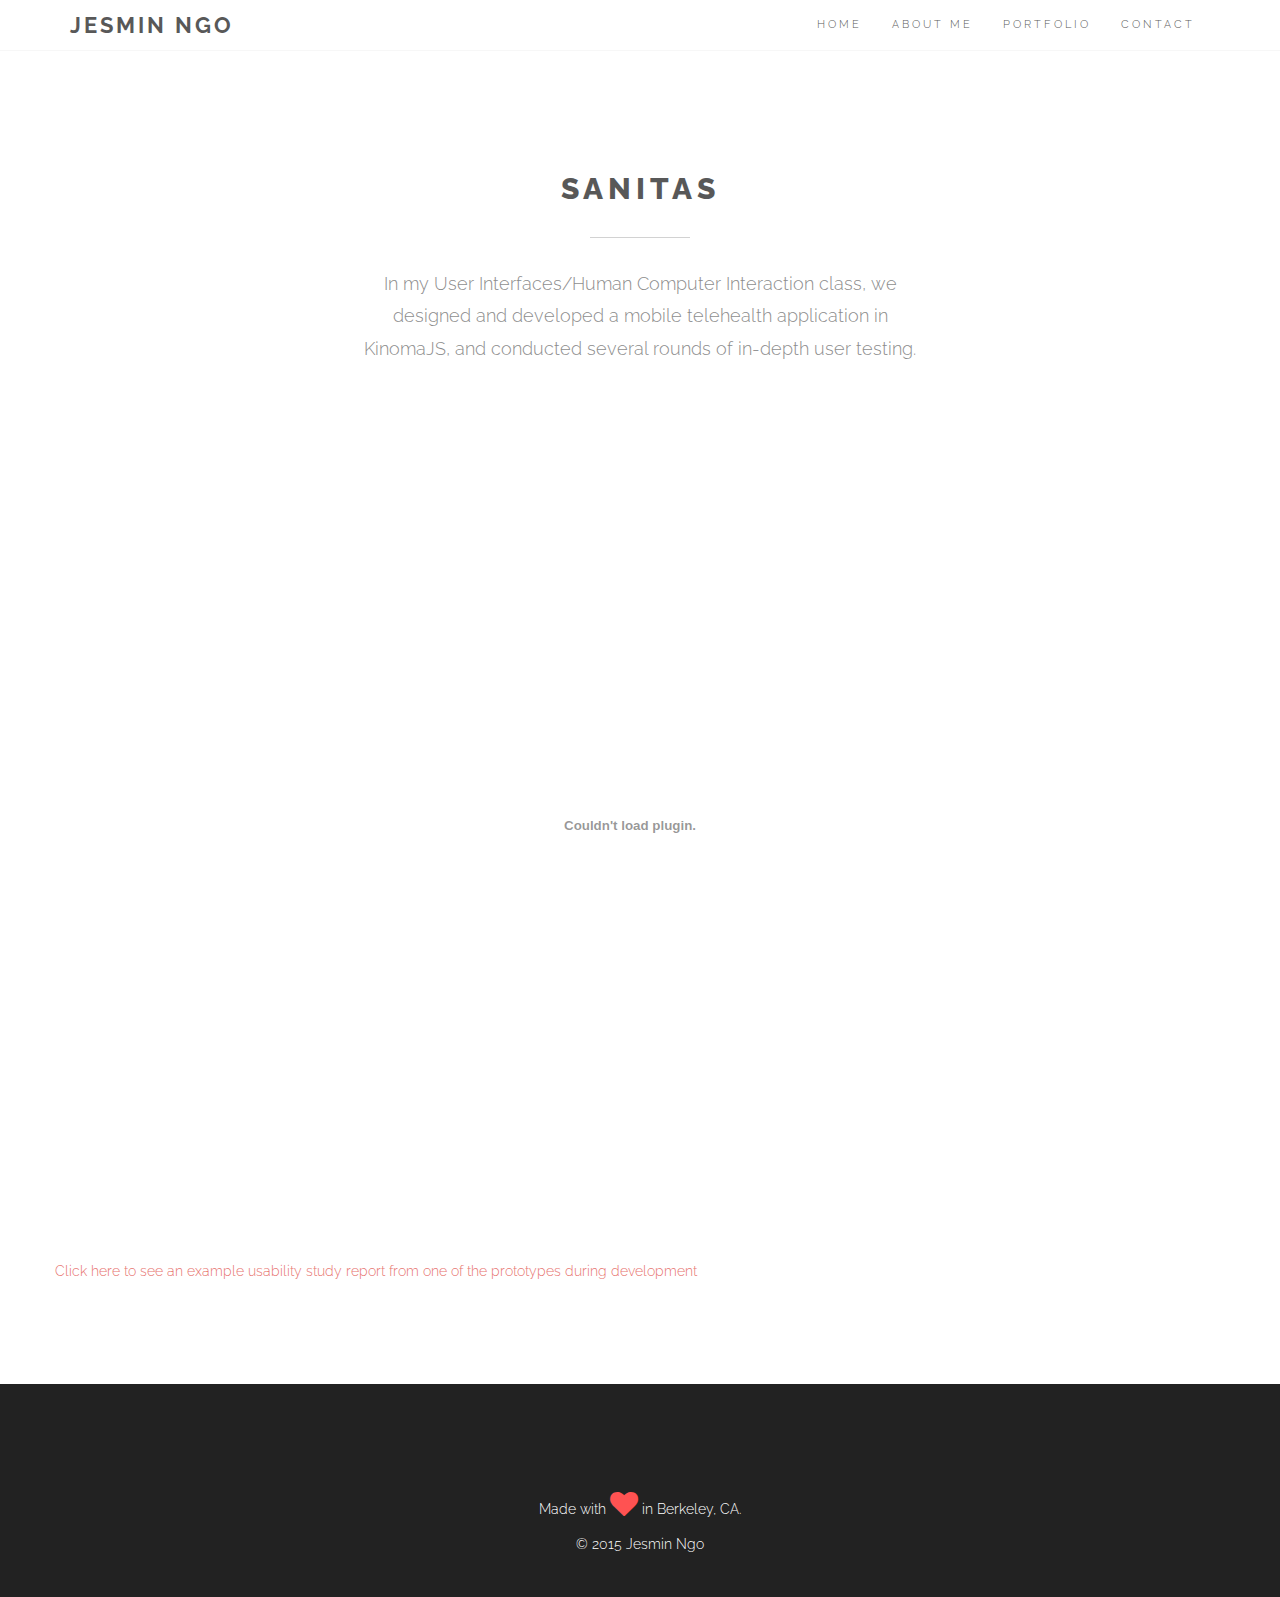
<file: sanitas.html>
<!DOCTYPE html>
<html lang="en">
<head>
	<meta charset="UTF-8">
	<meta name="viewport" content="width=device-width, initial-scale=1.0">
	<meta name="description" content="">
	<meta name="author" content="">

	<title>Jesmin Ngo</title>

	<!-- CSS -->
	<link href="assets/bootstrap/css/bootstrap.min.css" rel="stylesheet" media="screen">
	<link href="assets/css/font-awesome.min.css" rel="stylesheet" media="screen">
	<link href="assets/css/simple-line-icons.css" rel="stylesheet" media="screen">
	<link href="assets/css/animate.css" rel="stylesheet">
    
	<!-- Custom styles CSS -->
	<link href="assets/css/style.css" rel="stylesheet" media="screen">
    
    <script src="assets/js/modernizr.custom.js"></script>

	<link rel="icon" href="assets/images/personallogo.png" type="image/x-icon" />
	<!--
	<link rel="shortcut icon" href="images/favicon.ico"> -->

</head>
<body>

	<!-- Preloader -->

	<div id="preloader">
		<div id="status"></div>
	</div>

		<!-- Navigation start -->

	<header class="header">

		<nav class="navbar navbar-custom" role="navigation">

			<div class="container">

				<div class="navbar-header">
					<button type="button" class="navbar-toggle" data-toggle="collapse" data-target="#custom-collapse">
						<span class="sr-only">Toggle navigation</span>
						<span class="icon-bar"></span>
						<span class="icon-bar"></span>
						<span class="icon-bar"></span>
					</button>
					<!--<a class="navbar-logo" href="index.html"><img src="assets/images/personallogo.png"></a>-->
					<a class="navbar-brand" href="index.html">Jesmin Ngo</a>
				</div>

				<div class="collapse navbar-collapse" id="custom-collapse">
					<ul class="nav navbar-nav navbar-right">
						<li><a href="http://jesmin-n.github.io/#home">Home</a></li>
						<li><a href="http://jesmin-n.github.io/#about">About Me</a></li>
                        <li><a href="http://jesmin-n.github.io/#portfolio">Portfolio</a></li>
						<li><a href="http://jesmin-n.github.io/#contact">Contact</a></li>
					</ul>
				</div>

			</div><!-- .container -->

		</nav>

	</header>

	<!-- Navigation end -->

	<section id="picevent" class="pfblock">
		<div class="container">
            <div class="row">

				<div class="col-sm-6 col-sm-offset-3">

					<div class="pfblock-header wow fadeInUp">
						<h2 class="pfblock-title">Sanitas</h2>
						<div class="pfblock-line"></div>
						<div class="pfblock-subtitle">
							In my User Interfaces/Human Computer Interaction class, we designed and developed a mobile telehealth application in KinomaJS, and conducted several rounds of in-depth user testing. 

						</div>
					</div>

				</div>
				<embed src="assets/pdf/sanitasposter.pdf" width="1150px" height="800px">
				<br />
				<br />
				<a href = "https://drive.google.com/file/d/0B_vm_IQNh9HFeTkxYmtrNldUeGs/view?usp=sharing">Click here to see an example usability study report from one of the prototypes during development</a>
				<!--
				<br />
				<br />
				<a href = "https://docs.google.com/document/d/1MgL2AwKsQi2a3lK0MX44lTE8EUZurAC29BiAeZybPTI/edit?usp=sharing">Contextual Inquiry Interviews, Task Analysis, Competitive Analysis</a>
			-->
			</div> <!-- .row -->
            
		</div><!-- .row -->
	</section>
	<!-- Footer start -->

	<footer id="footer">
		<div class="container">
			<div class="row">

				<div class="col-sm-12">

					<ul class="social-links">
						<li><a href="sanitas.html#" class="wow fadeInUp"><i class="fa fa-facebook"></i></a></li>
						<li><a href="sanitas.html#" class="wow fadeInUp" data-wow-delay=".1s"><i class="fa fa-twitter"></i></a></li>
						<li><a href="sanitas.html#" class="wow fadeInUp" data-wow-delay=".2s"><i class="fa fa-google-plus"></i></a></li>
						<li><a href="sanitas.html#" class="wow fadeInUp" data-wow-delay=".4s"><i class="fa fa-pinterest"></i></a></li>
						<li><a href="sanitas.html#" class="wow fadeInUp" data-wow-delay=".5s"><i class="fa fa-envelope"></i></a></li>
					</ul>

					<p class="heart">
                        Made with <span class="fa fa-heart fa-2x animated pulse"></span> in Berkeley, CA.
                    </p>
                    <p class="copyright">
                        © 2015 Jesmin Ngo
					</p>

				</div>

			</div><!-- .row -->
		</div><!-- .container -->
	</footer>

	<!-- Footer end -->

	<!-- Scroll to top -->

	<div class="scroll-up">
		<a href="sanitas.html#"><i class="fa fa-angle-up"></i></a>
	</div>
    
    <!-- Scroll to top end-->

	<!-- Javascript files -->

	<script src="assets/js/jquery-1.11.1.min.js"></script>
	<script src="assets/bootstrap/js/bootstrap.min.js"></script>
	<script src="assets/js/jquery.parallax-1.1.3.js"></script>
	<script src="assets/js/imagesloaded.pkgd.js"></script>
	<script src="assets/js/jquery.sticky.js"></script>
	<script src="assets/js/smoothscroll.js"></script>
	<script src="assets/js/wow.min.js"></script>
    <script src="assets/js/jquery.easypiechart.js"></script>
    <script src="assets/js/waypoints.min.js"></script>
    <script src="assets/js/jquery.cbpQTRotator.js"></script>
	<script src="assets/js/custom.js"></script>

	</body>
</html>
</file>
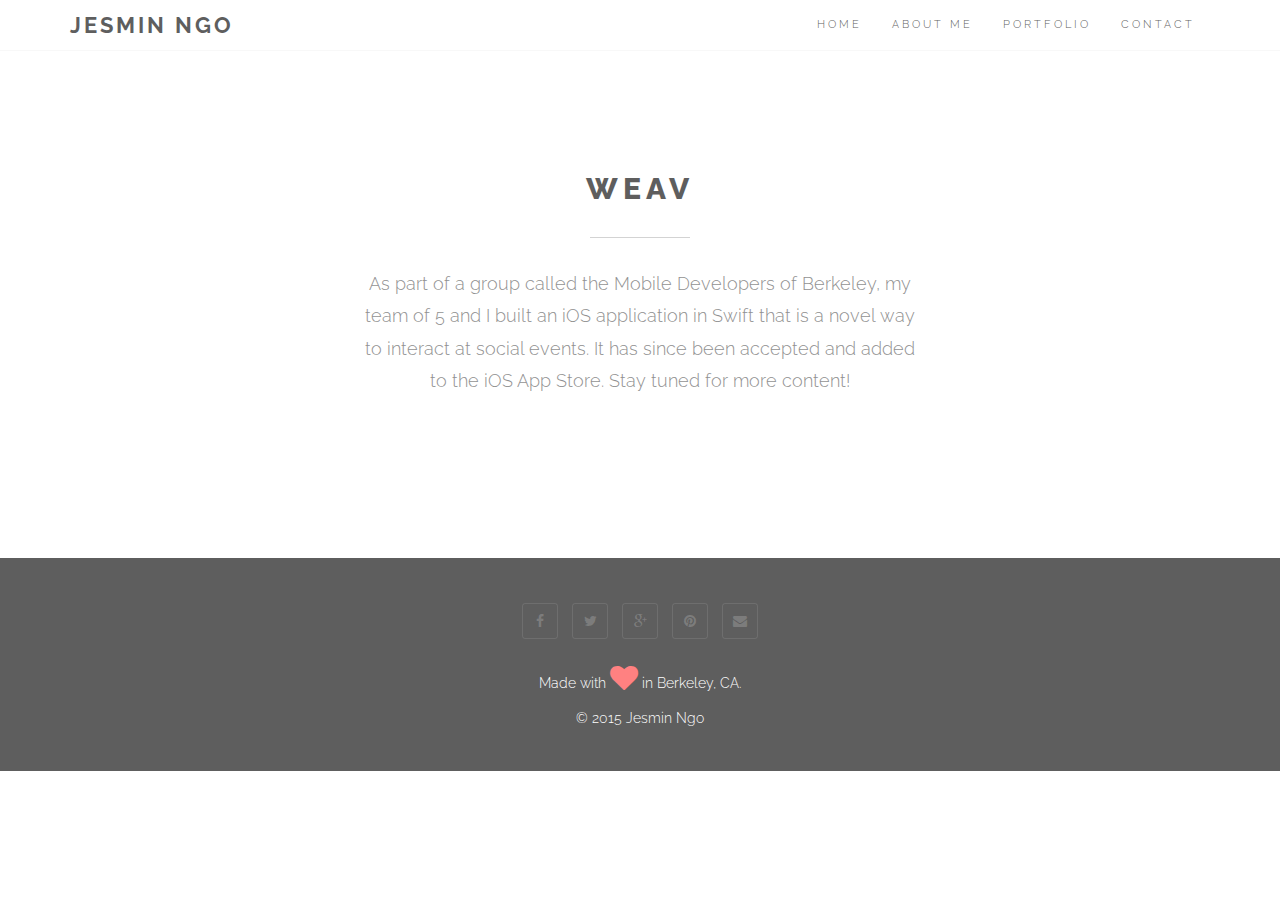
<file: weav.html>
<!DOCTYPE html>
<html lang="en">
   <head>
      <meta charset="UTF-8">
      <meta name="viewport" content="width=device-width, initial-scale=1.0">
      <meta name="description" content="">
      <meta name="author" content="">
      <title>Jesmin Ngo</title>
      <link href="assets/bootstrap/css/bootstrap.min.css" rel="stylesheet" media="screen">
      <link href="assets/css/font-awesome.min.css" rel="stylesheet" media="screen">
      <link href="assets/css/simple-line-icons.css" rel="stylesheet" media="screen">
      <link href="assets/css/animate.css" rel="stylesheet">
      <link href="assets/css/style.css" rel="stylesheet" media="screen">
      <script async src="assets/js/modernizr.custom.js"></script>
      <link rel="icon" href="assets/images/personallogo.png" type="image/x-icon"/>
      <!--<link rel="shortcut icon" href="images/favicon.ico"> -->
   </head>
   <body>
      <div id="preloader">
         <div id="status"></div>
      </div>
      <header class="header">
         <nav class="navbar navbar-custom" role="navigation">
            <div class="container">
               <div class="navbar-header"><button type="button" class="navbar-toggle" data-toggle="collapse" data-target="#custom-collapse"><span class="sr-only">Toggle navigation</span><span class="icon-bar"></span><span class="icon-bar"></span><span class="icon-bar"></span></button><a class="navbar-brand" href="index.html">Jesmin Ngo</a></div>
               <div class="collapse navbar-collapse" id="custom-collapse">
                  <ul class="nav navbar-nav navbar-right">
                     <li><a href="http://jesmin-n.github.io/#home">Home</a></li>
                     <li><a href="http://jesmin-n.github.io/#about">About Me</a></li>
                     <li><a href="http://jesmin-n.github.io/#portfolio">Portfolio</a></li>
                     <li><a href="http://jesmin-n.github.io/#contact">Contact</a></li>
                  </ul>
               </div>
            </div>
         </nav>
      </header>
      <section id="picevent" class="pfblock">
         <div class="container">
            <div class="row">
               <div class="col-sm-6 col-sm-offset-3">
                  <div class="pfblock-header wow fadeInUp">
                     <h2 class="pfblock-title">Weav</h2>
                     <div class="pfblock-line"></div>
                     <div class="pfblock-subtitle">As part of a group called the Mobile Developers of Berkeley, my team of 5 and I built an iOS application in Swift that is a novel way to interact at social events. It has since been accepted and added to the iOS App Store. Stay tuned for more content!</div>
                  </div>
               </div>
            </div>
         </div>
      </section>
      <footer id="footer">
         <div class="container">
            <div class="row">
               <div class="col-sm-12">
                  <ul class="social-links">
                     <li><a href="picevent.html#" class="wow fadeInUp"><i class="fa fa-facebook"></i></a></li>
                     <li><a href="picevent.html#" class="wow fadeInUp" data-wow-delay=".1s"><i class="fa fa-twitter"></i></a></li>
                     <li><a href="picevent.html#" class="wow fadeInUp" data-wow-delay=".2s"><i class="fa fa-google-plus"></i></a></li>
                     <li><a href="picevent.html#" class="wow fadeInUp" data-wow-delay=".4s"><i class="fa fa-pinterest"></i></a></li>
                     <li><a href="picevent.html#" class="wow fadeInUp" data-wow-delay=".5s"><i class="fa fa-envelope"></i></a></li>
                  </ul>
                  <p class="heart"> Made with <span class="fa fa-heart fa-2x animated pulse"></span> in Berkeley, CA. </p>
                  <p class="copyright"> © 2015 Jesmin Ngo</p>
               </div>
            </div>
         </div>
      </footer>
      <div class="scroll-up"><a href="picevent.html#"><i class="fa fa-angle-up"></i></a></div>
      <script src="assets/js/jquery-1.11.1.min.js"></script><script src="assets/bootstrap/js/bootstrap.min.js"></script><script src="assets/js/jquery.parallax-1.1.3.js"></script><script src="assets/js/imagesloaded.pkgd.js"></script><script src="assets/js/jquery.sticky.js"></script><script src="assets/js/smoothscroll.js"></script><script src="assets/js/wow.min.js"></script> <script src="assets/js/jquery.easypiechart.js"></script> <script src="assets/js/waypoints.min.js"></script> <script src="assets/js/jquery.cbpQTRotator.js"></script><script src="assets/js/custom.js"></script>
   </body>
</html>
</file>
<file: clean/assets/css/simple-line-icons.css>
@font-face {
	font-family: 'Simple-Line-Icons';
	src:url('../fonts/Simple-Line-Icons.eot');
	src:url('../fonts/Simple-Line-Icons.eot?#iefix') format('embedded-opentype'),
		url('../fonts/Simple-Line-Icons.woff') format('woff'),
		url('../fonts/Simple-Line-Icons.ttf') format('truetype'),
		url('../fonts/Simple-Line-Icons.svg#Simple-Line-Icons') format('svg');
	font-weight: normal;
	font-style: normal;
}

/* Use the following CSS code if you want to use data attributes for inserting your icons */
[data-icon]:before {
	font-family: 'Simple-Line-Icons';
	content: attr(data-icon);
	speak: none;
	font-weight: normal;
	font-variant: normal;
	text-transform: none;
	line-height: 1;
	-webkit-font-smoothing: antialiased;
	-moz-osx-font-smoothing: grayscale;
}

/* Use the following CSS code if you want to have a class per icon */
/*
Instead of a list of all class selectors,
you can use the generic selector below, but it's slower:
[class*="icon-"] {
*/
.icon-user-female, .icon-user-follow, .icon-user-following, .icon-user-unfollow, .icon-trophy, .icon-screen-smartphone, .icon-screen-desktop, .icon-plane, .icon-notebook, .icon-moustache, .icon-mouse, .icon-magnet, .icon-energy, .icon-emoticon-smile, .icon-disc, .icon-cursor-move, .icon-crop, .icon-credit-card, .icon-chemistry, .icon-user, .icon-speedometer, .icon-social-youtube, .icon-social-twitter, .icon-social-tumblr, .icon-social-facebook, .icon-social-dropbox, .icon-social-dribbble, .icon-shield, .icon-screen-tablet, .icon-magic-wand, .icon-hourglass, .icon-graduation, .icon-ghost, .icon-game-controller, .icon-fire, .icon-eyeglasses, .icon-envelope-open, .icon-envelope-letter, .icon-bell, .icon-badge, .icon-anchor, .icon-wallet, .icon-vector, .icon-speech, .icon-puzzle, .icon-printer, .icon-present, .icon-playlist, .icon-pin, .icon-picture, .icon-map, .icon-layers, .icon-handbag, .icon-globe-alt, .icon-globe, .icon-frame, .icon-folder-alt, .icon-film, .icon-feed, .icon-earphones-alt, .icon-earphones, .icon-drop, .icon-drawer, .icon-docs, .icon-directions, .icon-direction, .icon-diamond, .icon-cup, .icon-compass, .icon-call-out, .icon-call-in, .icon-call-end, .icon-calculator, .icon-bubbles, .icon-briefcase, .icon-book-open, .icon-basket-loaded, .icon-basket, .icon-bag, .icon-action-undo, .icon-action-redo, .icon-wrench, .icon-umbrella, .icon-trash, .icon-tag, .icon-support, .icon-size-fullscreen, .icon-size-actual, .icon-shuffle, .icon-share-alt, .icon-share, .icon-rocket, .icon-question, .icon-pie-chart, .icon-pencil, .icon-note, .icon-music-tone-alt, .icon-music-tone, .icon-microphone, .icon-loop, .icon-logout, .icon-login, .icon-list, .icon-like, .icon-home, .icon-grid, .icon-graph, .icon-equalizer, .icon-dislike, .icon-cursor, .icon-control-start, .icon-control-rewind, .icon-control-play, .icon-control-pause, .icon-control-forward, .icon-control-end, .icon-calendar, .icon-bulb, .icon-bar-chart, .icon-arrow-up, .icon-arrow-right, .icon-arrow-left, .icon-arrow-down, .icon-ban, .icon-bubble, .icon-camcorder, .icon-camera, .icon-check, .icon-clock, .icon-close, .icon-cloud-download, .icon-cloud-upload, .icon-doc, .icon-envelope, .icon-eye, .icon-flag, .icon-folder, .icon-heart, .icon-info, .icon-key, .icon-link, .icon-lock, .icon-lock-open, .icon-magnifier, .icon-magnifier-add, .icon-magnifier-remove, .icon-paper-clip, .icon-paper-plane, .icon-plus, .icon-pointer, .icon-power, .icon-refresh, .icon-reload, .icon-settings, .icon-star, .icon-symbol-female, .icon-symbol-male, .icon-target, .icon-volume-1, .icon-volume-2, .icon-volume-off, .icon-users {
	font-family: 'Simple-Line-Icons';
	speak: none;
	font-style: normal;
	font-weight: normal;
	font-variant: normal;
	text-transform: none;
	line-height: 1;
	-webkit-font-smoothing: antialiased;
}
.icon-user-female:before {
	content: "\e000";
}
.icon-user-follow:before {
	content: "\e002";
}
.icon-user-following:before {
	content: "\e003";
}
.icon-user-unfollow:before {
	content: "\e004";
}
.icon-trophy:before {
	content: "\e006";
}
.icon-screen-smartphone:before {
	content: "\e010";
}
.icon-screen-desktop:before {
	content: "\e011";
}
.icon-plane:before {
	content: "\e012";
}
.icon-notebook:before {
	content: "\e013";
}
.icon-moustache:before {
	content: "\e014";
}
.icon-mouse:before {
	content: "\e015";
}
.icon-magnet:before {
	content: "\e016";
}
.icon-energy:before {
	content: "\e020";
}
.icon-emoticon-smile:before {
	content: "\e021";
}
.icon-disc:before {
	content: "\e022";
}
.icon-cursor-move:before {
	content: "\e023";
}
.icon-crop:before {
	content: "\e024";
}
.icon-credit-card:before {
	content: "\e025";
}
.icon-chemistry:before {
	content: "\e026";
}
.icon-user:before {
	content: "\e005";
}
.icon-speedometer:before {
	content: "\e007";
}
.icon-social-youtube:before {
	content: "\e008";
}
.icon-social-twitter:before {
	content: "\e009";
}
.icon-social-tumblr:before {
	content: "\e00a";
}
.icon-social-facebook:before {
	content: "\e00b";
}
.icon-social-dropbox:before {
	content: "\e00c";
}
.icon-social-dribbble:before {
	content: "\e00d";
}
.icon-shield:before {
	content: "\e00e";
}
.icon-screen-tablet:before {
	content: "\e00f";
}
.icon-magic-wand:before {
	content: "\e017";
}
.icon-hourglass:before {
	content: "\e018";
}
.icon-graduation:before {
	content: "\e019";
}
.icon-ghost:before {
	content: "\e01a";
}
.icon-game-controller:before {
	content: "\e01b";
}
.icon-fire:before {
	content: "\e01c";
}
.icon-eyeglasses:before {
	content: "\e01d";
}
.icon-envelope-open:before {
	content: "\e01e";
}
.icon-envelope-letter:before {
	content: "\e01f";
}
.icon-bell:before {
	content: "\e027";
}
.icon-badge:before {
	content: "\e028";
}
.icon-anchor:before {
	content: "\e029";
}
.icon-wallet:before {
	content: "\e02a";
}
.icon-vector:before {
	content: "\e02b";
}
.icon-speech:before {
	content: "\e02c";
}
.icon-puzzle:before {
	content: "\e02d";
}
.icon-printer:before {
	content: "\e02e";
}
.icon-present:before {
	content: "\e02f";
}
.icon-playlist:before {
	content: "\e030";
}
.icon-pin:before {
	content: "\e031";
}
.icon-picture:before {
	content: "\e032";
}
.icon-map:before {
	content: "\e033";
}
.icon-layers:before {
	content: "\e034";
}
.icon-handbag:before {
	content: "\e035";
}
.icon-globe-alt:before {
	content: "\e036";
}
.icon-globe:before {
	content: "\e037";
}
.icon-frame:before {
	content: "\e038";
}
.icon-folder-alt:before {
	content: "\e039";
}
.icon-film:before {
	content: "\e03a";
}
.icon-feed:before {
	content: "\e03b";
}
.icon-earphones-alt:before {
	content: "\e03c";
}
.icon-earphones:before {
	content: "\e03d";
}
.icon-drop:before {
	content: "\e03e";
}
.icon-drawer:before {
	content: "\e03f";
}
.icon-docs:before {
	content: "\e040";
}
.icon-directions:before {
	content: "\e041";
}
.icon-direction:before {
	content: "\e042";
}
.icon-diamond:before {
	content: "\e043";
}
.icon-cup:before {
	content: "\e044";
}
.icon-compass:before {
	content: "\e045";
}
.icon-call-out:before {
	content: "\e046";
}
.icon-call-in:before {
	content: "\e047";
}
.icon-call-end:before {
	content: "\e048";
}
.icon-calculator:before {
	content: "\e049";
}
.icon-bubbles:before {
	content: "\e04a";
}
.icon-briefcase:before {
	content: "\e04b";
}
.icon-book-open:before {
	content: "\e04c";
}
.icon-basket-loaded:before {
	content: "\e04d";
}
.icon-basket:before {
	content: "\e04e";
}
.icon-bag:before {
	content: "\e04f";
}
.icon-action-undo:before {
	content: "\e050";
}
.icon-action-redo:before {
	content: "\e051";
}
.icon-wrench:before {
	content: "\e052";
}
.icon-umbrella:before {
	content: "\e053";
}
.icon-trash:before {
	content: "\e054";
}
.icon-tag:before {
	content: "\e055";
}
.icon-support:before {
	content: "\e056";
}
.icon-size-fullscreen:before {
	content: "\e057";
}
.icon-size-actual:before {
	content: "\e058";
}
.icon-shuffle:before {
	content: "\e059";
}
.icon-share-alt:before {
	content: "\e05a";
}
.icon-share:before {
	content: "\e05b";
}
.icon-rocket:before {
	content: "\e05c";
}
.icon-question:before {
	content: "\e05d";
}
.icon-pie-chart:before {
	content: "\e05e";
}
.icon-pencil:before {
	content: "\e05f";
}
.icon-note:before {
	content: "\e060";
}
.icon-music-tone-alt:before {
	content: "\e061";
}
.icon-music-tone:before {
	content: "\e062";
}
.icon-microphone:before {
	content: "\e063";
}
.icon-loop:before {
	content: "\e064";
}
.icon-logout:before {
	content: "\e065";
}
.icon-login:before {
	content: "\e066";
}
.icon-list:before {
	content: "\e067";
}
.icon-like:before {
	content: "\e068";
}
.icon-home:before {
	content: "\e069";
}
.icon-grid:before {
	content: "\e06a";
}
.icon-graph:before {
	content: "\e06b";
}
.icon-equalizer:before {
	content: "\e06c";
}
.icon-dislike:before {
	content: "\e06d";
}
.icon-cursor:before {
	content: "\e06e";
}
.icon-control-start:before {
	content: "\e06f";
}
.icon-control-rewind:before {
	content: "\e070";
}
.icon-control-play:before {
	content: "\e071";
}
.icon-control-pause:before {
	content: "\e072";
}
.icon-control-forward:before {
	content: "\e073";
}
.icon-control-end:before {
	content: "\e074";
}
.icon-calendar:before {
	content: "\e075";
}
.icon-bulb:before {
	content: "\e076";
}
.icon-bar-chart:before {
	content: "\e077";
}
.icon-arrow-up:before {
	content: "\e078";
}
.icon-arrow-right:before {
	content: "\e079";
}
.icon-arrow-left:before {
	content: "\e07a";
}
.icon-arrow-down:before {
	content: "\e07b";
}
.icon-ban:before {
	content: "\e07c";
}
.icon-bubble:before {
	content: "\e07d";
}
.icon-camcorder:before {
	content: "\e07e";
}
.icon-camera:before {
	content: "\e07f";
}
.icon-check:before {
	content: "\e080";
}
.icon-clock:before {
	content: "\e081";
}
.icon-close:before {
	content: "\e082";
}
.icon-cloud-download:before {
	content: "\e083";
}
.icon-cloud-upload:before {
	content: "\e084";
}
.icon-doc:before {
	content: "\e085";
}
.icon-envelope:before {
	content: "\e086";
}
.icon-eye:before {
	content: "\e087";
}
.icon-flag:before {
	content: "\e088";
}
.icon-folder:before {
	content: "\e089";
}
.icon-heart:before {
	content: "\e08a";
}
.icon-info:before {
	content: "\e08b";
}
.icon-key:before {
	content: "\e08c";
}
.icon-link:before {
	content: "\e08d";
}
.icon-lock:before {
	content: "\e08e";
}
.icon-lock-open:before {
	content: "\e08f";
}
.icon-magnifier:before {
	content: "\e090";
}
.icon-magnifier-add:before {
	content: "\e091";
}
.icon-magnifier-remove:before {
	content: "\e092";
}
.icon-paper-clip:before {
	content: "\e093";
}
.icon-paper-plane:before {
	content: "\e094";
}
.icon-plus:before {
	content: "\e095";
}
.icon-pointer:before {
	content: "\e096";
}
.icon-power:before {
	content: "\e097";
}
.icon-refresh:before {
	content: "\e098";
}
.icon-reload:before {
	content: "\e099";
}
.icon-settings:before {
	content: "\e09a";
}
.icon-star:before {
	content: "\e09b";
}
.icon-symbol-female:before {
	content: "\e09c";
}
.icon-symbol-male:before {
	content: "\e09d";
}
.icon-target:before {
	content: "\e09e";
}
.icon-volume-1:before {
	content: "\e09f";
}
.icon-volume-2:before {
	content: "\e0a0";
}
.icon-volume-off:before {
	content: "\e0a1";
}
.icon-users:before {
	content: "\e001";
}
</file>
<file: clean/assets/css/style.css>
@import url(http://fonts.googleapis.com/css?family=Raleway:400,300,500,700,800);
@import url(http://fonts.googleapis.com/css?family=Lobster);

/*!
 * Clean v2.0.0
 * Homepage: http://scripteden.com
 * Copyright 2015 Script Eden
 * Licensed under MIT
*/

body {
	font: 300 14px/1.8 'Raleway', sans-serif;
	color: #666;
	overflow-x: hidden;
}

img {
	max-width: 100%;
	height: auto;
}

a {
	color: #E7746F;
}

a:hover {
	text-decoration: none;
	color: #999;
}

/* ---------------------------------------------- /*
 * Transition elsements
/* ---------------------------------------------- */


.navbar a,
.form-control {
	-webkit-transition: all 0.4s ease-in-out 0s;
	   -moz-transition: all 0.4s ease-in-out 0s;
		-ms-transition: all 0.4s ease-in-out 0s;
		 -o-transition: all 0.4s ease-in-out 0s;
			transition: all 0.4s ease-in-out 0s;
}

a,
.btn {
	-webkit-transition: all 0.125s ease-in-out 0s;
	   -moz-transition: all 0.125s ease-in-out 0s;
		-ms-transition: all 0.125s ease-in-out 0s;
		 -o-transition: all 0.125s ease-in-out 0s;
			transition: all 0.125s ease-in-out 0s;
}

/* ---------------------------------------------- /*
 * Reset box-shadow
/* ---------------------------------------------- */

.btn,
.form-control,
.form-control:hover,
.form-control:focus,
.navbar-custom .dropdown-menu {
	-webkit-box-shadow: none;
			box-shadow: none;
}

/* ---------------------------------------------- /*
 * Typography
/* ---------------------------------------------- */

h1, h2, h3, h4, h5, h6 {
	font: 700 40px/1.2 Raleway, sans-serif;
	text-transform: uppercase;
	letter-spacing: 5px;
	margin: 5px 0 5px;
	color: #222;
}

h2 {
	font-size: 30px;
	margin: 0 0 30px;
}

h3 {
	font-size: 13px;
	letter-spacing: 1px;
	margin: 0 0 5px;
}

h4 {
	font-size: 12px;
	letter-spacing: 1px;
}

h5 {
	font-size: 12px;
	letter-spacing: 1px;
	font-weight: 400;
}

h6 {
	font-size: 11px;
	letter-spacing: 1px;
	font-weight: 400;
}

/* ---------------------------------------------- /*
 * Reset border-radius
/* ---------------------------------------------- */

.btn,
.iconbox,
.progress,
#filter li,
.scroll-up a,
.form-control,
.input-group-addon {
	-webkit-border-radius: 3px;
	   -moz-border-radius: 3px;
		 -o-border-radius: 3px;
			border-radius: 3px;
}


/* ---------------------------------------------- /*
 * Input-group
/* ---------------------------------------------- */

.input-group .form-control {
	z-index: auto;
}

.input-group-addon {
	background: #D8E1E4;
	border: 2px solid #D8E1E4;
	padding: 6px 15px;
	font-weight: 700;
}

/* ---------------------------------------------- /*
 * Inputs styles
/* ---------------------------------------------- */

.form-control {
	background: #FFF;
	border: 1px solid #D8E1E4;
	font-size: 12px;
	padding: 0 15px;
}

.form-control:focus{
    border-color: rgba(135, 135, 135, 0.7);
}

.input-lg,
.form-horizontal .form-group-lg .form-control {
	height: 38px;
	font-size: 13px;
}

.input-sm,
.form-horizontal .form-group-sm .form-control {
	font-size: 11px;
	height: 30px;
}

textarea.form-control {
	padding: 15px;
    max-width: 100%;
    min-width: 100%;
}

/* ---------------------------------------------- /*
 * Custom button style
/* ---------------------------------------------- */

.btn {
	font-family: Raleway, sans-serif;
	text-transform: uppercase;
	letter-spacing: 1px;
	font-size: 13px;
	padding: 8px 26px;
	border: 0;
}

.btn:hover,
.btn:focus,
.btn:active,
.btn.active {
	outline: inherit !important;
}

/* Button size */

.btn-lg,
.btn-group-lg > .btn {
	padding: 10px 25px;
	font-size: 13px;
    background: rgba(17, 17, 17, 0.8);
    color: #fff;
}
.btn-lg:hover,
.btn-group-lg > .btn:hover{
    background: rgba(17, 17, 17, 1.8);
    color: #fff;
}

.btn-sm,
.btn-group-sm > .btn {
	padding: 6px 25px;
	font-size: 11px;
}

.btn-xs,
.btn-group-xs > .btn {
	padding: 5px 25px;
	font-size: 10px;
}

.btn .icon-before {
	margin-right: 6px;
}

.btn .icon-after {
	margin-left: 6px;
}

/* ---------------------------------------------- /*
 * General Styles
/* ---------------------------------------------- */

.pfblock {
	padding: 120px 0 100px;
}

.pfblock-gray {
	background: #f5f5f5;
}

.pfblock-image {
	padding: 0;
}

.calltoaction h1,
.calltoaction h2,
.calltoaction h3,
.calltoaction h4,
.calltoaction h5,
.calltoaction h6,
.pfblock-image,
.pfblock-image h1,
.pfblock-image h2,
.pfblock-image h3,
.pfblock-image h4,
.pfblock-image h5,
.pfblock-image h6 {
	color: #fff;
}

.pfblock-header {
	text-align: center;
	margin: 0 0 60px;
}

.pfblock-header-left {
	text-align: left;
}

.pfblock-header-left .pfblock-line {
	width: inherit;
	margin: 30px 0;
}

.pfblock-title{
    font-weight: 800;
}

.pfblock-subtitle {
	font-family: Raleway, "Times New Roman", Times, sans-serif;
	font-style: normal;
	font-size: 18px;
}

.pfblock-line {
	background: rgba(135, 135, 135, 0.5);
	width: 100px;
	height: 1px;
	margin: 30px auto;
}

.pfblock-icon {
	font-size: 32px;
}
.calltoaction *{
    text-align: center;
}
.calltoaction {
    background: url(../images/item-3.jpg);
	background-color: #222;
	background-repeat: no-repeat;
	background-position: 0 0;
	-webkit-background-size: cover;
	   -moz-background-size: cover;
		 -o-background-size: cover;
			background-size: cover;
	padding: 50px 0;
	color: #999;
}

.calltoaction h2 {
	font-size: 20px;
	letter-spacing: 1px;
	margin-bottom: 5px;
}

.calltoaction-decription{
    padding-top: 20px;
    padding-bottom: 30px;
    font-size: 20px;
    color: #fff;
}

.calltoaction-btn {
	text-align: center;
}

.calltoaction-btn > .btn {
    background: rgba(255, 255, 255, .8);
    color: #111;
	margin-top: 5px;
	margin-bottom: 5px;
}
.calltoaction-btn > .btn:hover{
    background: #fff;
}

.long-down {
	margin-bottom: 40px;
}

/* ---------------------------------------------- /*
 * Home
/* ---------------------------------------------- */

#home {
	background: url(../images/cover.jpg);
	background-color: #222;
	background-attachment: fixed;
	background-repeat: no-repeat;
	background-position: 50% 50%;
	-webkit-background-size: cover;
	   -moz-background-size: cover;
		 -o-background-size: cover;
			background-size: cover;
	padding: 0;
}

.home-overlay {
    background-color: rgba(44, 62, 80, 0.3);
    background-image: url("../images/pattern.png");
    background-repeat: repeat;
    height: 100%;
    left: 0;
    position: absolute;
    top: 0;
    width: 100%;
    z-index: 0;
}

.intro {
	position: absolute;
	width: 100%;
	top: 50%;
	left: 0;
	text-align: center;
	-webkit-transform: translate(0%, -50%);
	   -moz-transform: translate(0%, -50%);
		-ms-transform: translate(0%, -50%);
		 -o-transform: translate(0%, -50%);
			transform: translate(0%, -50%);
	padding: 0 15px;
}

.intro h1{
    font-weight: 800;
}

.start {
	font-family: Raleway, "Times New Roman", Times, sans-serif;
	font-size: 16px;
	font-style: normal;
	text-transform: none;
	margin: 15px 0;
}

/* ---------------------------------------------- /*
 * Servise
/* ---------------------------------------------- */

.iconbox {
	background: #fff;
	border-bottom: 1px solid #d4d4d4;
	text-align: center;
	padding: 40px 20px;
	margin: 0 0 20px;
}

.iconbox-icon {
	margin: 0 0 15px;
	font-size: 32px;
	color: #222;
}

.iconbox-title {
	margin: 0 0 15px;
	padding: 0;
}

/* ---------------------------------------------- /*
 * Skills
/* ---------------------------------------------- */

.chart {
    display: inline-block;
    height: 140px;
    margin: 50px 0;
    position: relative;
    text-align: center;
    width: 140px;
}
.chart canvas {
    left: 0;
    position: absolute;
    top: 0;
}
.percent {
    display: inline-block;
    font-size: 25px;
    font-weight: 300;
    line-height: 140px;
    z-index: 2;
}
.percent:after {
    content: "%";
    font-size: 50%;
    margin-left: 0.1em;
}

/* ---------------------------------------------- /*
 * Contact
/* ---------------------------------------------- */

.ajax-response {
	text-align: center;
}

/* ---------------------------------------------- /*
 * Footer
/* ---------------------------------------------- */

#footer {
	background: #222;
	text-align: center;
	padding: 40px 0;
	color: #FFF;
}

.copyright {
	margin: 0;
}

.copyright a{
    border-bottom: 1px dotted #fff;
}

#footer span{
    animation-iteration-count: infinite;
    -webkit-animation-iteration-count: infinite;
    color: #ff5252;
}

.social-links {
	list-style: none;
	padding: 0;
	margin: 0 0 20px;
}

.social-links li {
	display: inline-block;
	margin: 5px;
}

.social-links a {
	width: 36px;
	height: 36px;
	display: block;
	line-height: 35px;
	text-align: center;
	border: 1px solid rgba(255, 255, 255, .1);
	-webkit-border-radius: 3px;
	   -moz-border-radius: 3px;
			border-radius: 3px;
	font-size: 14px;
	color: rgba(255, 255, 255, .2);
}

.social-links a:hover {
	border: 1px solid rgba(255, 255, 255, .5);
	color: rgba(255, 255, 255, .8);
}

/* ---------------------------------------------- /*
 * Navigation
/* ---------------------------------------------- */

.header {
	border-bottom: 1px solid #f5f5f5;
	position: relative;
	width: 100%;
	z-index: 998;
}

.navbar-custom {
	border: 0;
	border-radius: 0;
	margin: 0;
	text-transform: uppercase;
	font-family: Raleway, sans-serif;
}

.navbar-custom,
.navbar-custom .dropdown-menu {
	background: #fff;
	padding: 0;
}

.navbar-custom .navbar-brand,
.navbar-custom .navbar-nav > li > a,
.navbar-custom .navbar-nav .dropdown-menu > li > a {
	font-size: 11px;
	letter-spacing: 3px;
	color: #222;
}

.navbar-custom .nav li.active,
.navbar-custom .nav li a:hover,
.navbar-custom .nav li a:focus,
.navbar-custom .navbar-nav > li.active a {
	background: none;
	outline: 0;
	color: #E7746F;
}

.navbar-custom .navbar-brand {
	font-weight: 700;
	font-size: 22px;
    font-family: Lobster, cursive;
}

.navbar-custom .dropdown-menu {
	border: 0;
	border-top: 2px solid #E7746F;
	border-radius: 0;
}

.navbar-custom .dropdown-menu > li > a {
	padding: 10px 20px;
}

.navbar-custom .nav .open > a,
.navbar-custom .dropdown-menu > li > a:hover,
.navbar-custom .dropdown-menu > li > a:focus {
	background: #f5f5f5;
}

.navbar-custom .navbar-toggle .icon-bar {
	background: #222;
}

/* ---------------------------------------------- /*
 * Scroll to top
/* ---------------------------------------------- */

.scroll-up {
	position: fixed;
	display: none;
	z-index: 999;
	bottom: 2em;
	right: 2em;
}

.scroll-up a {
	background-color: rgba(135, 135, 135, 0.5);
	display: block;
	width: 35px;
	height: 35px;
	text-align: center;
	color: #fff;
	font-size: 15px;
	line-height: 30px;
}

.scroll-up a:hover,
.scroll-up a:active {
	background-color: rgba(235, 235, 235, .8);
	color: #e7746f;
}

/* ---------------------------------------------- /*
 *Scroll Down
/* ---------------------------------------------- */

.scroll-down {
	position: absolute;
	left: 50%;
	bottom: 40px;
	border: 2px solid #fff;
	border-radius: 50%;
	height: 50px;
	width: 50px;
	margin-left: -15px;
	display: block;
	z-index: 10;
    text-align: center;
}

.scroll-down span{
    position: relative;
    color: #fff;
    -webkit-animation-name: drop;
	-webkit-animation-duration: 1s;
	-webkit-animation-timing-function: linear;
	-webkit-animation-delay: 0s;
	-webkit-animation-iteration-count: infinite;
	-webkit-animation-play-state: running;
	animation-name: drop;
	animation-duration: 1s;
	animation-timing-function: linear;
	animation-delay: 0s;
	animation-iteration-count: infinite;
	animation-play-state: running;
}

@-webkit-keyframes drop	{
	0%   { top:0px;  opacity: 0;}
	30%  { top:10px; opacity: 1;}
	100% { top:25px; opacity: 0;}
}

@keyframes drop	{
	0%   { top:0px;  opacity: 0;}
	30%  { top:10px; opacity: 1;}
	100% { top:25px; opacity: 0;}
}

/* ---------------------------------------------- /*
 * Preloader
/* ---------------------------------------------- */

#preloader {
	background: #FFF;
	bottom: 0;
	left: 0;
	position: fixed;
	right: 0;
	top: 0;
	z-index: 9999;
}

#status {
	background-image: url(../images/preloader.gif);
	background-position: center;
	background-repeat: no-repeat;
	height: 200px;
	left: 50%;
	margin: -100px 0 0 -100px;
	position: absolute;
	top: 50%;
	width: 200px;
}

/* ---------------------------------------------- /*
 * Media
/* ---------------------------------------------- */

@media (max-width: 767px) {

	.calltoaction {
		text-align: center;
	}

}

@media (max-width: 480px) {

	h1 {
		font-size: 34px;
		letter-spacing: 3px;
	}

	h2 {
		font-size: 24px;
		margin: 0 0 30px;
		letter-spacing: 3px;
	}

}


/*--------------------------------*/
/***** Portfolio Common style *****/
/*--------------------------------*/

.grid {
	position: relative;
	clear: both;
	margin: 0 auto;
	padding: 1em 0 4em;
	max-width: 100%;
	list-style: none;
	text-align: center;
}

.grid h2{
    font-size: 20px;
}

.grid figure {
	position: relative;
	float: left;
	overflow: hidden;
	margin: 10px 1%;
	min-width: 100%;
	max-width: 100%;
	height: auto;
	background: #3085a3;
	text-align: center;
	cursor: pointer;
}

.grid figure img {
	position: relative;
	display: block;
	min-height: auto;
	max-width: 100%;
	opacity: 0.8;
}

.grid figure figcaption {
	padding: 2em;
	color: #fff;
	text-transform: uppercase;
	font-size: 1.25em;
	-webkit-backface-visibility: hidden;
	backface-visibility: hidden;
}

.grid figure figcaption::before,
.grid figure figcaption::after {
	pointer-events: none;
}

.grid figure figcaption,
.grid figure figcaption > a {
	position: absolute;
	top: 0;
	left: 0;
	width: 100%;
	height: 100%;
}

/* Anchor will cover the whole item by default */
/* For some effects it will show as a button */
.grid figure figcaption > a {
	z-index: 1000;
	text-indent: 200%;
	white-space: nowrap;
	font-size: 0;
	opacity: 0;
}

.grid figure h2 {
	word-spacing: -0.15em;
	font-weight: 300;
}

.grid figure h2 span {
	font-weight: 800;
}

.grid figure h2,
.grid figure p {
	margin: 0;
}

.grid figure p {
	letter-spacing: 1px;
	font-size: 68.5%;
}

/*---------------*/
/***** Bubba *****/
/*---------------*/

figure.effect-bubba {
	background: #9e5406;
}

figure.effect-bubba img {
	opacity: 0.7;
	-webkit-transition: opacity 0.35s;
	transition: opacity 0.35s;
}

figure.effect-bubba:hover img {
	opacity: 0.4;
}

figure.effect-bubba figcaption::before,
figure.effect-bubba figcaption::after {
	position: absolute;
	top: 30px;
	right: 30px;
	bottom: 30px;
	left: 30px;
	content: '';
	opacity: 0;
	-webkit-transition: opacity 0.35s, -webkit-transform 0.35s;
	transition: opacity 0.35s, transform 0.35s;
}

figure.effect-bubba figcaption::before {
	border-top: 1px solid #fff;
	border-bottom: 1px solid #fff;
	-webkit-transform: scale(0,1);
	transform: scale(0,1);
}

figure.effect-bubba figcaption::after {
	border-right: 1px solid #fff;
	border-left: 1px solid #fff;
	-webkit-transform: scale(1,0);
	transform: scale(1,0);
}

figure.effect-bubba h2 {
	padding-top: 10%;
	-webkit-transition: -webkit-transform 0.35s;
	transition: transform 0.35s;
	-webkit-transform: translate3d(0,-20px,0);
	transform: translate3d(0,-20px,0);
    color: #fff;
}

figure.effect-bubba p {
	padding: 20px 2.5em;
	opacity: 0;
	-webkit-transition: opacity 0.35s, -webkit-transform 0.35s;
	transition: opacity 0.35s, transform 0.35s;
	-webkit-transform: translate3d(0,20px,0);
	transform: translate3d(0,20px,0);
}

figure.effect-bubba:hover figcaption::before,
figure.effect-bubba:hover figcaption::after {
	opacity: 1;
	-webkit-transform: scale(1);
	transform: scale(1);
}

figure.effect-bubba:hover h2,
figure.effect-bubba:hover p {
	opacity: 1;
	-webkit-transform: translate3d(0,0,0);
	transform: translate3d(0,0,0);
}

/*-----------------------*/
/***** Quote Rotator *****/
/*-----------------------*/

.cbp-qtrotator {
	position: relative;
	margin: 3em auto 0em auto;
	max-width: 90%;
	width: 90%;
}

.cbp-qtrotator .cbp-qtcontent {
	position: absolute;
	min-height: 200px;
	border-top: 1px solid #f4f4f4;
	border-bottom: 1px solid #f4f4f4;
	padding: 2em 0;
	top: 0;
	z-index: 0;
	opacity: 0;
	width: 100%;
}

.no-js .cbp-qtrotator .cbp-qtcontent {
	border-bottom: none;
}

.cbp-qtrotator .cbp-qtcontent.cbp-qtcurrent,
.no-js .cbp-qtrotator .cbp-qtcontent {
	position: relative; 
	z-index: 100;
	pointer-events: auto;
	opacity: 1;
}

.cbp-qtrotator .cbp-qtcontent:before,
.cbp-qtrotator .cbp-qtcontent:after {
	content: " ";
	display: table;
}

.cbp-qtrotator .cbp-qtcontent:after {
	clear: both;
}

.cbp-qtprogress {
	position: absolute;
	background: #FF5252;
	height: 1px;
	width: 0%;
	top: 0;
	z-index: 1000;
}

.cbp-qtrotator blockquote {
	margin: 0;
	padding: 0;
    border: 0;
    font-size: 12px;
}

.cbp-qtrotator blockquote p {
	font-size: 2em;
	color: #888;
	font-weight: 300;
	margin: 0.4em 0 1em;
}

.cbp-qtrotator blockquote footer {
	font-size: 1.2em;
}

.cbp-qtrotator blockquote footer:before {
	content: '― ';
}

.cbp-qtrotator .cbp-qtcontent img {
	float: right;
	margin-left: 3em;
}

/* Example for media query */
@media screen and (max-width: 30.6em) { 

	.cbp-qtrotator {
		font-size: 70%;
	}

	.cbp-qtrotator img {
		width: 80px;
	}

}
</file>
<file: assets/css/simple-line-icons.css>
@font-face {
	font-family: 'Simple-Line-Icons';
	src:url('../fonts/Simple-Line-Icons.eot');
	src:url('../fonts/Simple-Line-Icons.eot?#iefix') format('embedded-opentype'),
		url('../fonts/Simple-Line-Icons.woff') format('woff'),
		url('../fonts/Simple-Line-Icons.ttf') format('truetype'),
		url('../fonts/Simple-Line-Icons.svg#Simple-Line-Icons') format('svg');
	font-weight: normal;
	font-style: normal;
}

/* Use the following CSS code if you want to use data attributes for inserting your icons */
[data-icon]:before {
	font-family: 'Simple-Line-Icons';
	content: attr(data-icon);
	speak: none;
	font-weight: normal;
	font-variant: normal;
	text-transform: none;
	line-height: 1;
	-webkit-font-smoothing: antialiased;
	-moz-osx-font-smoothing: grayscale;
}

/* Use the following CSS code if you want to have a class per icon */
/*
Instead of a list of all class selectors,
you can use the generic selector below, but it's slower:
[class*="icon-"] {
*/
.icon-user-female, .icon-user-follow, .icon-user-following, .icon-user-unfollow, .icon-trophy, .icon-screen-smartphone, .icon-screen-desktop, .icon-plane, .icon-notebook, .icon-moustache, .icon-mouse, .icon-magnet, .icon-energy, .icon-emoticon-smile, .icon-disc, .icon-cursor-move, .icon-crop, .icon-credit-card, .icon-chemistry, .icon-user, .icon-speedometer, .icon-social-youtube, .icon-social-twitter, .icon-social-tumblr, .icon-social-facebook, .icon-social-dropbox, .icon-social-dribbble, .icon-shield, .icon-screen-tablet, .icon-magic-wand, .icon-hourglass, .icon-graduation, .icon-ghost, .icon-game-controller, .icon-fire, .icon-eyeglasses, .icon-envelope-open, .icon-envelope-letter, .icon-bell, .icon-badge, .icon-anchor, .icon-wallet, .icon-vector, .icon-speech, .icon-puzzle, .icon-printer, .icon-present, .icon-playlist, .icon-pin, .icon-picture, .icon-map, .icon-layers, .icon-handbag, .icon-globe-alt, .icon-globe, .icon-frame, .icon-folder-alt, .icon-film, .icon-feed, .icon-earphones-alt, .icon-earphones, .icon-drop, .icon-drawer, .icon-docs, .icon-directions, .icon-direction, .icon-diamond, .icon-cup, .icon-compass, .icon-call-out, .icon-call-in, .icon-call-end, .icon-calculator, .icon-bubbles, .icon-briefcase, .icon-book-open, .icon-basket-loaded, .icon-basket, .icon-bag, .icon-action-undo, .icon-action-redo, .icon-wrench, .icon-umbrella, .icon-trash, .icon-tag, .icon-support, .icon-size-fullscreen, .icon-size-actual, .icon-shuffle, .icon-share-alt, .icon-share, .icon-rocket, .icon-question, .icon-pie-chart, .icon-pencil, .icon-note, .icon-music-tone-alt, .icon-music-tone, .icon-microphone, .icon-loop, .icon-logout, .icon-login, .icon-list, .icon-like, .icon-home, .icon-grid, .icon-graph, .icon-equalizer, .icon-dislike, .icon-cursor, .icon-control-start, .icon-control-rewind, .icon-control-play, .icon-control-pause, .icon-control-forward, .icon-control-end, .icon-calendar, .icon-bulb, .icon-bar-chart, .icon-arrow-up, .icon-arrow-right, .icon-arrow-left, .icon-arrow-down, .icon-ban, .icon-bubble, .icon-camcorder, .icon-camera, .icon-check, .icon-clock, .icon-close, .icon-cloud-download, .icon-cloud-upload, .icon-doc, .icon-envelope, .icon-eye, .icon-flag, .icon-folder, .icon-heart, .icon-info, .icon-key, .icon-link, .icon-lock, .icon-lock-open, .icon-magnifier, .icon-magnifier-add, .icon-magnifier-remove, .icon-paper-clip, .icon-paper-plane, .icon-plus, .icon-pointer, .icon-power, .icon-refresh, .icon-reload, .icon-settings, .icon-star, .icon-symbol-female, .icon-symbol-male, .icon-target, .icon-volume-1, .icon-volume-2, .icon-volume-off, .icon-users {
	font-family: 'Simple-Line-Icons';
	speak: none;
	font-style: normal;
	font-weight: normal;
	font-variant: normal;
	text-transform: none;
	line-height: 1;
	-webkit-font-smoothing: antialiased;
}
.icon-user-female:before {
	content: "\e000";
}
.icon-user-follow:before {
	content: "\e002";
}
.icon-user-following:before {
	content: "\e003";
}
.icon-user-unfollow:before {
	content: "\e004";
}
.icon-trophy:before {
	content: "\e006";
}
.icon-screen-smartphone:before {
	content: "\e010";
}
.icon-screen-desktop:before {
	content: "\e011";
}
.icon-plane:before {
	content: "\e012";
}
.icon-notebook:before {
	content: "\e013";
}
.icon-moustache:before {
	content: "\e014";
}
.icon-mouse:before {
	content: "\e015";
}
.icon-magnet:before {
	content: "\e016";
}
.icon-energy:before {
	content: "\e020";
}
.icon-emoticon-smile:before {
	content: "\e021";
}
.icon-disc:before {
	content: "\e022";
}
.icon-cursor-move:before {
	content: "\e023";
}
.icon-crop:before {
	content: "\e024";
}
.icon-credit-card:before {
	content: "\e025";
}
.icon-chemistry:before {
	content: "\e026";
}
.icon-user:before {
	content: "\e005";
}
.icon-speedometer:before {
	content: "\e007";
}
.icon-social-youtube:before {
	content: "\e008";
}
.icon-social-twitter:before {
	content: "\e009";
}
.icon-social-tumblr:before {
	content: "\e00a";
}
.icon-social-facebook:before {
	content: "\e00b";
}
.icon-social-dropbox:before {
	content: "\e00c";
}
.icon-social-dribbble:before {
	content: "\e00d";
}
.icon-shield:before {
	content: "\e00e";
}
.icon-screen-tablet:before {
	content: "\e00f";
}
.icon-magic-wand:before {
	content: "\e017";
}
.icon-hourglass:before {
	content: "\e018";
}
.icon-graduation:before {
	content: "\e019";
}
.icon-ghost:before {
	content: "\e01a";
}
.icon-game-controller:before {
	content: "\e01b";
}
.icon-fire:before {
	content: "\e01c";
}
.icon-eyeglasses:before {
	content: "\e01d";
}
.icon-envelope-open:before {
	content: "\e01e";
}
.icon-envelope-letter:before {
	content: "\e01f";
}
.icon-bell:before {
	content: "\e027";
}
.icon-badge:before {
	content: "\e028";
}
.icon-anchor:before {
	content: "\e029";
}
.icon-wallet:before {
	content: "\e02a";
}
.icon-vector:before {
	content: "\e02b";
}
.icon-speech:before {
	content: "\e02c";
}
.icon-puzzle:before {
	content: "\e02d";
}
.icon-printer:before {
	content: "\e02e";
}
.icon-present:before {
	content: "\e02f";
}
.icon-playlist:before {
	content: "\e030";
}
.icon-pin:before {
	content: "\e031";
}
.icon-picture:before {
	content: "\e032";
}
.icon-map:before {
	content: "\e033";
}
.icon-layers:before {
	content: "\e034";
}
.icon-handbag:before {
	content: "\e035";
}
.icon-globe-alt:before {
	content: "\e036";
}
.icon-globe:before {
	content: "\e037";
}
.icon-frame:before {
	content: "\e038";
}
.icon-folder-alt:before {
	content: "\e039";
}
.icon-film:before {
	content: "\e03a";
}
.icon-feed:before {
	content: "\e03b";
}
.icon-earphones-alt:before {
	content: "\e03c";
}
.icon-earphones:before {
	content: "\e03d";
}
.icon-drop:before {
	content: "\e03e";
}
.icon-drawer:before {
	content: "\e03f";
}
.icon-docs:before {
	content: "\e040";
}
.icon-directions:before {
	content: "\e041";
}
.icon-direction:before {
	content: "\e042";
}
.icon-diamond:before {
	content: "\e043";
}
.icon-cup:before {
	content: "\e044";
}
.icon-compass:before {
	content: "\e045";
}
.icon-call-out:before {
	content: "\e046";
}
.icon-call-in:before {
	content: "\e047";
}
.icon-call-end:before {
	content: "\e048";
}
.icon-calculator:before {
	content: "\e049";
}
.icon-bubbles:before {
	content: "\e04a";
}
.icon-briefcase:before {
	content: "\e04b";
}
.icon-book-open:before {
	content: "\e04c";
}
.icon-basket-loaded:before {
	content: "\e04d";
}
.icon-basket:before {
	content: "\e04e";
}
.icon-bag:before {
	content: "\e04f";
}
.icon-action-undo:before {
	content: "\e050";
}
.icon-action-redo:before {
	content: "\e051";
}
.icon-wrench:before {
	content: "\e052";
}
.icon-umbrella:before {
	content: "\e053";
}
.icon-trash:before {
	content: "\e054";
}
.icon-tag:before {
	content: "\e055";
}
.icon-support:before {
	content: "\e056";
}
.icon-size-fullscreen:before {
	content: "\e057";
}
.icon-size-actual:before {
	content: "\e058";
}
.icon-shuffle:before {
	content: "\e059";
}
.icon-share-alt:before {
	content: "\e05a";
}
.icon-share:before {
	content: "\e05b";
}
.icon-rocket:before {
	content: "\e05c";
}
.icon-question:before {
	content: "\e05d";
}
.icon-pie-chart:before {
	content: "\e05e";
}
.icon-pencil:before {
	content: "\e05f";
}
.icon-note:before {
	content: "\e060";
}
.icon-music-tone-alt:before {
	content: "\e061";
}
.icon-music-tone:before {
	content: "\e062";
}
.icon-microphone:before {
	content: "\e063";
}
.icon-loop:before {
	content: "\e064";
}
.icon-logout:before {
	content: "\e065";
}
.icon-login:before {
	content: "\e066";
}
.icon-list:before {
	content: "\e067";
}
.icon-like:before {
	content: "\e068";
}
.icon-home:before {
	content: "\e069";
}
.icon-grid:before {
	content: "\e06a";
}
.icon-graph:before {
	content: "\e06b";
}
.icon-equalizer:before {
	content: "\e06c";
}
.icon-dislike:before {
	content: "\e06d";
}
.icon-cursor:before {
	content: "\e06e";
}
.icon-control-start:before {
	content: "\e06f";
}
.icon-control-rewind:before {
	content: "\e070";
}
.icon-control-play:before {
	content: "\e071";
}
.icon-control-pause:before {
	content: "\e072";
}
.icon-control-forward:before {
	content: "\e073";
}
.icon-control-end:before {
	content: "\e074";
}
.icon-calendar:before {
	content: "\e075";
}
.icon-bulb:before {
	content: "\e076";
}
.icon-bar-chart:before {
	content: "\e077";
}
.icon-arrow-up:before {
	content: "\e078";
}
.icon-arrow-right:before {
	content: "\e079";
}
.icon-arrow-left:before {
	content: "\e07a";
}
.icon-arrow-down:before {
	content: "\e07b";
}
.icon-ban:before {
	content: "\e07c";
}
.icon-bubble:before {
	content: "\e07d";
}
.icon-camcorder:before {
	content: "\e07e";
}
.icon-camera:before {
	content: "\e07f";
}
.icon-check:before {
	content: "\e080";
}
.icon-clock:before {
	content: "\e081";
}
.icon-close:before {
	content: "\e082";
}
.icon-cloud-download:before {
	content: "\e083";
}
.icon-cloud-upload:before {
	content: "\e084";
}
.icon-doc:before {
	content: "\e085";
}
.icon-envelope:before {
	content: "\e086";
}
.icon-eye:before {
	content: "\e087";
}
.icon-flag:before {
	content: "\e088";
}
.icon-folder:before {
	content: "\e089";
}
.icon-heart:before {
	content: "\e08a";
}
.icon-info:before {
	content: "\e08b";
}
.icon-key:before {
	content: "\e08c";
}
.icon-link:before {
	content: "\e08d";
}
.icon-lock:before {
	content: "\e08e";
}
.icon-lock-open:before {
	content: "\e08f";
}
.icon-magnifier:before {
	content: "\e090";
}
.icon-magnifier-add:before {
	content: "\e091";
}
.icon-magnifier-remove:before {
	content: "\e092";
}
.icon-paper-clip:before {
	content: "\e093";
}
.icon-paper-plane:before {
	content: "\e094";
}
.icon-plus:before {
	content: "\e095";
}
.icon-pointer:before {
	content: "\e096";
}
.icon-power:before {
	content: "\e097";
}
.icon-refresh:before {
	content: "\e098";
}
.icon-reload:before {
	content: "\e099";
}
.icon-settings:before {
	content: "\e09a";
}
.icon-star:before {
	content: "\e09b";
}
.icon-symbol-female:before {
	content: "\e09c";
}
.icon-symbol-male:before {
	content: "\e09d";
}
.icon-target:before {
	content: "\e09e";
}
.icon-volume-1:before {
	content: "\e09f";
}
.icon-volume-2:before {
	content: "\e0a0";
}
.icon-volume-off:before {
	content: "\e0a1";
}
.icon-users:before {
	content: "\e001";
}
</file>
<file: assets/css/style.css>
@import url(http://fonts.googleapis.com/css?family=Raleway:400,300,500,700,800);
/*!
 * Clean v2.0.0
 * Homepage: http://scripteden.com
 * Copyright 2015 Script Eden
 * Licensed under MIT
*/

body {
	font: 300 14px/1.8 'Raleway', sans-serif;
	color: #666;
	overflow-x: hidden;
}

img {
	max-width: 100%;
	height: auto;
}


#whitelink a {
	color: #fff;
}

a {
	color: #E7746F;
}

a:hover {
	text-decoration: none;
	color: #999;
}

/* ---------------------------------------------- /*
 * Transition elements
/* ---------------------------------------------- */


.navbar a,
.form-control {
	-webkit-transition: all 0.4s ease-in-out 0s;
	   -moz-transition: all 0.4s ease-in-out 0s;
		-ms-transition: all 0.4s ease-in-out 0s;
		 -o-transition: all 0.4s ease-in-out 0s;
			transition: all 0.4s ease-in-out 0s;
}

a,
.btn {
	-webkit-transition: all 0.125s ease-in-out 0s;
	   -moz-transition: all 0.125s ease-in-out 0s;
		-ms-transition: all 0.125s ease-in-out 0s;
		 -o-transition: all 0.125s ease-in-out 0s;
			transition: all 0.125s ease-in-out 0s;
}


/* ---------------------------------------------- /*
 * Carousel
/* ---------------------------------------------- */
 .carousel-inner > .item > img,
 .carousel-inner > .item > a > img {
     display: block;
     max-width: 100%;
     width: auto;
     margin: auto;
     height: 500px !important;
 }

/* ---------------------------------------------- /*
 * Reset box-shadow
/* ---------------------------------------------- */

.btn,
.form-control,
.form-control:hover,
.form-control:focus,
.navbar-custom .dropdown-menu {
	-webkit-box-shadow: none;
			box-shadow: none;
}

/* ---------------------------------------------- /*
 * Typography
/* ---------------------------------------------- */

h1, h2, h3, h4, h5, h6 {
	font: 700 40px/1.2 Raleway, sans-serif;
	text-transform: uppercase;
	letter-spacing: 5px;
	margin: 5px 0 5px;
	color: #222;
}

h2 {
	font-size: 30px;
	margin: 0 0 30px;
}

h3 {
	font-size: 13px;
	letter-spacing: 1px;
	margin: 0 0 5px;
}

h4 {
	font-size: 12px;
	letter-spacing: 1px;
}

h5 {
	font-size: 12px;
	letter-spacing: 1px;
	font-weight: 400;
}

h6 {
	font-size: 11px;
	letter-spacing: 1px;
	font-weight: 400;
}

/* ---------------------------------------------- /*
 * Reset border-radius
/* ---------------------------------------------- */

.btn,
.iconbox,
.progress,
#filter li,
.scroll-up a,
.form-control,
.input-group-addon {
	-webkit-border-radius: 3px;
	   -moz-border-radius: 3px;
		 -o-border-radius: 3px;
			border-radius: 3px;
}


/* ---------------------------------------------- /*
 * Input-group
/* ---------------------------------------------- */

.input-group .form-control {
	z-index: auto;
}

.input-group-addon {
	background: #D8E1E4;
	border: 2px solid #D8E1E4;
	padding: 6px 15px;
	font-weight: 700;
}

/* ---------------------------------------------- /*
 * Inputs styles
/* ---------------------------------------------- */

.form-control {
	background: #FFF;
	border: 1px solid #D8E1E4;
	font-size: 12px;
	padding: 0 15px;
}

.form-control:focus{
    border-color: rgba(135, 135, 135, 0.7);
}

.input-lg,
.form-horizontal .form-group-lg .form-control {
	height: 38px;
	font-size: 13px;
}

.input-sm,
.form-horizontal .form-group-sm .form-control {
	font-size: 11px;
	height: 30px;
}

textarea.form-control {
	padding: 15px;
    max-width: 100%;
    min-width: 100%;
}

/* ---------------------------------------------- /*
 * Custom button style
/* ---------------------------------------------- */

.btn {
	font-family: Raleway, sans-serif;
	text-transform: uppercase;
	letter-spacing: 1px;
	font-size: 13px;
	padding: 8px 26px;
	border: 0;
}

.btn:hover,
.btn:focus,
.btn:active,
.btn.active {
	outline: inherit !important;
}

/* Button size */

.btn-lg,
.btn-group-lg > .btn {
	padding: 10px 25px;
	font-size: 13px;
    background: rgba(17, 17, 17, 0.8);
    color: #fff;
}
.btn-lg:hover,
.btn-group-lg > .btn:hover{
    background: rgba(17, 17, 17, 1.8);
    color: #fff;
}

.btn-sm,
.btn-group-sm > .btn {
	padding: 6px 25px;
	font-size: 11px;
}

.btn-xs,
.btn-group-xs > .btn {
	padding: 5px 25px;
	font-size: 10px;
}

.btn .icon-before {
	margin-right: 6px;
}

.btn .icon-after {
	margin-left: 6px;
}

/* ---------------------------------------------- /*
 * General Styles
/* ---------------------------------------------- */

.pfblock {
	padding: 120px 0 100px;
}

.pfblock-gray {
	background: #f5f5f5;
}

.pfblock-image {
	padding: 0;
}

.calltoaction h1,
.calltoaction h2,
.calltoaction h3,
.calltoaction h4,
.calltoaction h5,
.calltoaction h6,
.pfblock-image,
.pfblock-image h1,
.pfblock-image h2,
.pfblock-image h3,
.pfblock-image h4,
.pfblock-image h5,
.pfblock-image h6 {
	color: #fff;
}

.pfblock-header {
	text-align: center;
	margin: 0 0 60px;
}

.pfblock-header-left {
	text-align: left;
}

.pfblock-header-left .pfblock-line {
	width: inherit;
	margin: 30px 0;
}

.pfblock-title{
    font-weight: 800;
}

.pfblock-subtitle {
	font-family: Raleway, "Times New Roman", Times, sans-serif;
	font-style: normal;
	font-size: 18px;
}

.pfblock-line {
	background: rgba(135, 135, 135, 0.5);
	width: 100px;
	height: 1px;
	margin: 30px auto;
}

.pfblock-icon {
	font-size: 32px;
}
.calltoaction *{
    text-align: center;
}
.calltoaction {
    background: url(../images/item-3.jpg);
	background-color: #222;
	background-repeat: no-repeat;
	background-position: 0 0;
	-webkit-background-size: cover;
	   -moz-background-size: cover;
		 -o-background-size: cover;
			background-size: cover;
	padding: 50px 0;
	color: #999;
}

.calltoaction h2 {
	font-size: 20px;
	letter-spacing: 1px;
	margin-bottom: 5px;
}

.calltoaction-decription{
    padding-top: 20px;
    padding-bottom: 30px;
    font-size: 20px;
    color: #fff;
}

.calltoaction-btn {
	text-align: center;
}

.calltoaction-btn > .btn {
    background: rgba(255, 255, 255, .8);
    color: #111;
	margin-top: 5px;
	margin-bottom: 5px;
}
.calltoaction-btn > .btn:hover{
    background: #fff;
}

.long-down {
	margin-bottom: 40px;
}

/* ---------------------------------------------- /*
 * Home
/* ---------------------------------------------- */

#home {
	background: url(../images/landingpage.png);
	background-color: #222;
	background-attachment: fixed;
	background-repeat: no-repeat;
	background-position: 50% 50%;
	-webkit-background-size: cover;
	   -moz-background-size: cover;
		 -o-background-size: cover;
			background-size: cover;
	padding: 0;
}

.home-overlay {
    background-color: rgba(44, 62, 80, 0.3);
    background-image: url("../images/pattern.png");
    background-repeat: repeat;
    height: 100%;
    left: 0;
    position: absolute;
    top: 0;
    width: 100%;
    z-index: 0;
}

.intro {
	position: absolute;
	width: 100%;
	top: 50%;
	left: 0;
	text-align: center;
	-webkit-transform: translate(0%, -50%);
	   -moz-transform: translate(0%, -50%);
		-ms-transform: translate(0%, -50%);
		 -o-transform: translate(0%, -50%);
			transform: translate(0%, -50%);
	padding: 0 15px;
}

.intro h1{
    font-weight: 800;
}

.start {
	font-family: Raleway, "Times New Roman", Times, sans-serif;
	font-size: 16px;
	font-style: normal;
	text-transform: none;
	margin: 15px 0;
}

/* ---------------------------------------------- /*
 * Service
/* ---------------------------------------------- */

.iconbox {
	background: #fff;
	border-bottom: 1px solid #d4d4d4;
	text-align: center;
	padding: 40px 20px;
	margin: 0 0 20px;
}

.iconbox-icon {
	margin: 0 0 15px;
	font-size: 32px;
	color: #222;
}

.iconbox-title {
	margin: 0 0 15px;
	padding: 0;
}

/* ---------------------------------------------- /*
 * Skills
/* ---------------------------------------------- */

.chart {
    display: inline-block;
    height: 140px;
    margin: 50px 0;
    position: relative;
    text-align: center;
    width: 140px;
}
.chart canvas {
    left: 0;
    position: absolute;
    top: 0;
}
.percent {
    display: inline-block;
    font-size: 25px;
    font-weight: 300;
    line-height: 140px;
    z-index: 2;
}
.percent:after {
    content: "%";
    font-size: 50%;
    margin-left: 0.1em;
}

/* ---------------------------------------------- /*
 * Contact
/* ---------------------------------------------- */

.ajax-response {
	text-align: center;
}

/* ---------------------------------------------- /*
 * Footer
/* ---------------------------------------------- */

#footer {
	background: #222;
	text-align: center;
	padding: 40px 0;
	color: #FFF;
}

.copyright {
	margin: 0;
}

.copyright a{
    border-bottom: 1px dotted #fff;
}

#footer span{
    animation-iteration-count: infinite;
    -webkit-animation-iteration-count: infinite;
    color: #ff5252;
}

.social-links {
	list-style: none;
	padding: 0;
	margin: 0 0 20px;
}

.social-links li {
	display: inline-block;
	margin: 5px;
}

.social-links a {
	width: 36px;
	height: 36px;
	display: block;
	line-height: 35px;
	text-align: center;
	border: 1px solid rgba(255, 255, 255, .1);
	-webkit-border-radius: 3px;
	   -moz-border-radius: 3px;
			border-radius: 3px;
	font-size: 14px;
	color: rgba(255, 255, 255, .2);
}

.social-links a:hover {
	border: 1px solid rgba(255, 255, 255, .5);
	color: rgba(255, 255, 255, .8);
}

/* ---------------------------------------------- /*
 * Navigation
/* ---------------------------------------------- */

.header {
	border-bottom: 1px solid #f5f5f5;
	position: relative;
	width: 100%;
	z-index: 998;
}

.navbar-custom {
	border: 0;
	border-radius: 0;
	margin: 0;
	text-transform: uppercase;
	font-family: Raleway, sans-serif;
}

.navbar-custom,
.navbar-custom .dropdown-menu {
	background: #fff;
	padding: 0;
}

.navbar-custom .navbar-brand,
.navbar-custom .navbar-nav > li > a,
.navbar-custom .navbar-nav .dropdown-menu > li > a {
	font-size: 11px;
	letter-spacing: 3px;
	color: #222;
}

.navbar-custom .nav li.active,
.navbar-custom .nav li a:hover,
.navbar-custom .nav li a:focus,
.navbar-custom .navbar-nav > li.active a {
	background: none;
	outline: 0;
	color: #E7746F;
}

.navbar-custom .navbar-brand {
	font-weight: 700;
	font-size: 22px;
	font-family: 'Raleway', sans-serif;
}

.navbar-custom .navbar-logo {
	height: 50px;
	width: 50px;
}

.navbar-custom .dropdown-menu {
	border: 0;
	border-top: 2px solid #E7746F;
	border-radius: 0;
}

.navbar-custom .dropdown-menu > li > a {
	padding: 10px 20px;
}

.navbar-custom .nav .open > a,
.navbar-custom .dropdown-menu > li > a:hover,
.navbar-custom .dropdown-menu > li > a:focus {
	background: #f5f5f5;
}

.navbar-custom .navbar-toggle .icon-bar {
	background: #222;
}

/* ---------------------------------------------- /*
 * Scroll to top
/* ---------------------------------------------- */

.scroll-up {
	position: fixed;
	display: none;
	z-index: 999;
	bottom: 2em;
	right: 2em;
}

.scroll-up a {
	background-color: rgba(135, 135, 135, 0.5);
	display: block;
	width: 35px;
	height: 35px;
	text-align: center;
	color: #fff;
	font-size: 15px;
	line-height: 30px;
}

.scroll-up a:hover,
.scroll-up a:active {
	background-color: rgba(235, 235, 235, .8);
	color: #e7746f;
}

/* ---------------------------------------------- /*
 *Scroll Down
/* ---------------------------------------------- */

.scroll-down {
	position: absolute;
	left: 50%;
	bottom: 40px;
	border: 2px solid #fff;
	border-radius: 50%;
	height: 50px;
	width: 50px;
	margin-left: -15px;
	display: block;
	z-index: 10;
    text-align: center;
}

.scroll-down span{
    position: relative;
    color: #fff;
    -webkit-animation-name: drop;
	-webkit-animation-duration: 1s;
	-webkit-animation-timing-function: linear;
	-webkit-animation-delay: 0s;
	-webkit-animation-iteration-count: infinite;
	-webkit-animation-play-state: running;
	animation-name: drop;
	animation-duration: 1s;
	animation-timing-function: linear;
	animation-delay: 0s;
	animation-iteration-count: infinite;
	animation-play-state: running;
}

@-webkit-keyframes drop	{
	0%   { top:0px;  opacity: 0;}
	30%  { top:10px; opacity: 1;}
	100% { top:25px; opacity: 0;}
}

@keyframes drop	{
	0%   { top:0px;  opacity: 0;}
	30%  { top:10px; opacity: 1;}
	100% { top:25px; opacity: 0;}
}

/* ---------------------------------------------- /*
 * Preloader
/* ---------------------------------------------- */

#preloader {
	background: #FFF;
	bottom: 0;
	left: 0;
	position: fixed;
	right: 0;
	top: 0;
	z-index: 9999;
}

#status {
	background-image: url(../images/preloader.gif);
	background-position: center;
	background-repeat: no-repeat;
	height: 200px;
	left: 50%;
	margin: -100px 0 0 -100px;
	position: absolute;
	top: 50%;
	width: 200px;
}

/* ---------------------------------------------- /*
 * Media
/* ---------------------------------------------- */

@media (max-width: 767px) {

	.calltoaction {
		text-align: center;
	}

}

@media (max-width: 480px) {

	h1 {
		font-size: 34px;
		letter-spacing: 3px;
	}

	h2 {
		font-size: 24px;
		margin: 0 0 30px;
		letter-spacing: 3px;
	}

}


/*--------------------------------*/
/***** Portfolio Common style *****/
/*--------------------------------*/

.grid {
	position: relative;
	clear: both;
	margin: 0 auto;
	padding: 1em 0 4em;
	max-width: 100%;
	list-style: none;
	text-align: center;
}

.grid h2{
    font-size: 20px;
}

.grid figure {
	position: relative;
	float: left;
	overflow: hidden;
	margin: 10px 1%;
	min-width: 100%;
	max-width: 100%;
	height: auto;
	/*background: #3085a3; */
	text-align: center;
	cursor: pointer;
}

.grid figure img {
	position: relative;
	display: block;
	min-height: auto;
	max-width: 100%;
	opacity: 1.0;
}

.grid figure figcaption {
	padding: 2em;
	color: #fff;
	text-transform: uppercase;
	font-size: 1.25em;
	-webkit-backface-visibility: hidden;
	backface-visibility: hidden;
}

.grid figure figcaption::before,
.grid figure figcaption::after {
	pointer-events: none;
}

.grid figure figcaption,
.grid figure figcaption {
	position: absolute;
	top: 0;
	left: 0;
	width: 100%;
	height: 100%;
}



/* Anchor will cover the whole item by default */
/* For some effects it will show as a button */
.grid figure figcaption > a {
	z-index: 1000;
	text-indent: 200%;
	white-space: nowrap;
	font-size: 0;
	opacity: 0;
}

.grid figure h2 {
	word-spacing: -0.15em;
	font-weight: 300;
}

.grid figure h2 span {
	font-weight: 800;
}

.grid figure h2,
.grid figure p {
	margin: 0;
}

.grid figure p {
	letter-spacing: 1px;
	font-size: 68.5%;
}

/*---------------*/
/***** Bubba *****/
/*---------------*/

figure.effect-bubba {
	background: #000;
}

figure.effect-bubba img {
	opacity: 0.7;
	-webkit-transition: opacity 0.35s;
	transition: opacity 0.35s;
	height: 250px;
}

figure.effect-bubba:hover img {
	opacity: 0.2;
}

figure.effect-bubba figcaption::before,
figure.effect-bubba figcaption::after {
	position: absolute;
	top: 30px;
	right: 30px;
	bottom: 30px;
	left: 30px;
	content: '';
	opacity: 0;
	-webkit-transition: opacity 0.35s, -webkit-transform 0.35s;
	transition: opacity 0.35s, transform 0.35s;
}

figure.effect-bubba figcaption::before {
	border-top: 1px solid #fff;
	border-bottom: 1px solid #fff;
	-webkit-transform: scale(0,1);
	transform: scale(0,1);
}

figure.effect-bubba figcaption::after {
	border-right: 1px solid #fff;
	border-left: 1px solid #fff;
	-webkit-transform: scale(1,0);
	transform: scale(1,0);
}

figure.effect-bubba h2 {
	padding-top: 10%;
	-webkit-transition: -webkit-transform 0.35s;
	transition: transform 0.35s;
	-webkit-transform: translate3d(0,-20px,0);
	transform: translate3d(0,-20px,0);
    color: #fff;
}

figure.effect-bubba p {
	padding: 20px 2.5em;
	opacity: 0;
	-webkit-transition: opacity 0.35s, -webkit-transform 0.35s;
	transition: opacity 0.35s, transform 0.35s;
	-webkit-transform: translate3d(0,20px,0);
	transform: translate3d(0,20px,0);
}

figure.effect-bubba:hover figcaption::before,
figure.effect-bubba:hover figcaption::after {
	opacity: 1;
	-webkit-transform: scale(1);
	transform: scale(1);
}

figure.effect-bubba:hover h2,
figure.effect-bubba:hover p {
	opacity: 1;
	-webkit-transform: translate3d(0,0,0);
	transform: translate3d(0,0,0);
}

/*-----------------------*/
/***** Quote Rotator *****/
/*-----------------------*/

.cbp-qtrotator {
	position: relative;
	margin: 3em auto 0em auto;
	max-width: 90%;
	width: 90%;
}

.cbp-qtrotator .cbp-qtcontent {
	position: absolute;
	min-height: 200px;
	border-top: 1px solid #f4f4f4;
	border-bottom: 1px solid #f4f4f4;
	padding: 2em 0;
	top: 0;
	z-index: 0;
	opacity: 0;
	width: 100%;
}

.no-js .cbp-qtrotator .cbp-qtcontent {
	border-bottom: none;
}

.cbp-qtrotator .cbp-qtcontent.cbp-qtcurrent,
.no-js .cbp-qtrotator .cbp-qtcontent {
	position: relative; 
	z-index: 100;
	pointer-events: auto;
	opacity: 1;
}

.cbp-qtrotator .cbp-qtcontent:before,
.cbp-qtrotator .cbp-qtcontent:after {
	content: " ";
	display: table;
}

.cbp-qtrotator .cbp-qtcontent:after {
	clear: both;
}

.cbp-qtprogress {
	position: absolute;
	background: #FF5252;
	height: 1px;
	width: 0%;
	top: 0;
	z-index: 1000;
}

.cbp-qtrotator blockquote {
	margin: 0;
	padding: 0;
    border: 0;
    font-size: 12px;
}

.cbp-qtrotator blockquote p {
	font-size: 2em;
	color: #888;
	font-weight: 300;
	margin: 0.4em 0 1em;
}

.cbp-qtrotator blockquote footer {
	font-size: 1.2em;
}

.cbp-qtrotator blockquote footer:before {
	content: '― ';
}

.cbp-qtrotator .cbp-qtcontent img {
	float: right;
	margin-left: 3em;
}

/* Example for media query */
@media screen and (max-width: 30.6em) { 

	.cbp-qtrotator {
		font-size: 70%;
	}

	.cbp-qtrotator img {
		width: 80px;
	}

}
</file>
